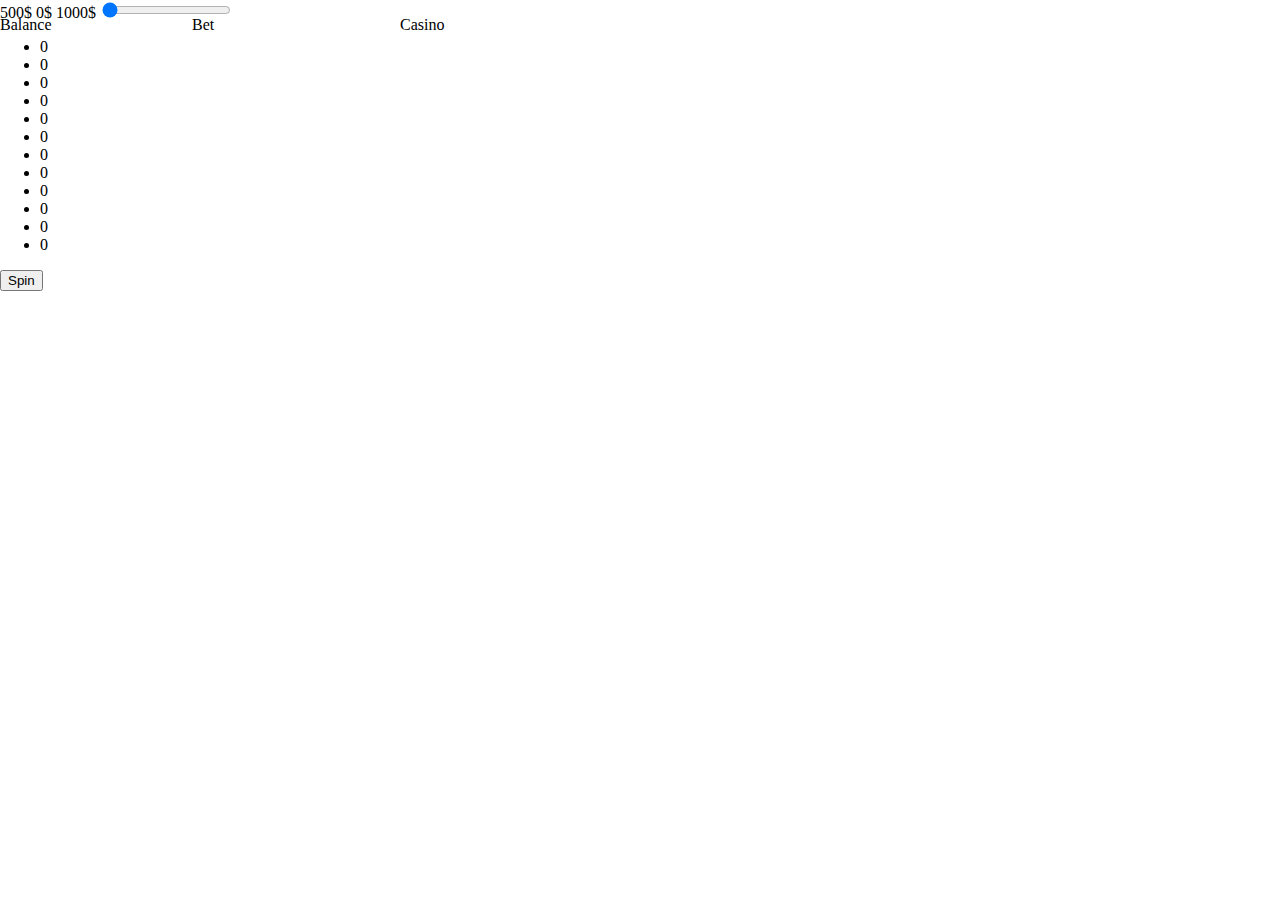
<file: index.html>
<!DOCTYPE html>
<html lang="en">
<head>
    <meta charset="UTF-8">
    <meta name="viewport" content="width=device-width, initial-scale=1.0, maximum-scale=1.0, user-scalable=no" />
    <title>Magnum</title>
    <link rel="stylesheet" href="style.css">
</head>
<body>
    <span style="position: absolute; left: 25rem; top: 1rem;">Casino</span>
    <span style="position: absolute; left: 12rem; top: 1rem;">Bet</span>
    <span style="position: absolute; top: 1rem;">Balance</span>

    <span class="balance"></span>
    <span class="reward"></span>
    <span class="bet">0$</span>
    <span class="bank"></span>
    <input class="range" type="range" minlength="1" maxlength="100" onchange="range_change(this)">
    <ul>
        <li class="slot">0</li>
        <li class="slot">0</li>
        <li class="slot">0</li>
        <li class="slot">0</li>
        <li class="slot">0</li>
        <li class="slot">0</li>
        <li class="slot">0</li>
        <li class="slot">0</li>
        <li class="slot">0</li>
        <li class="slot">0</li>
        <li class="slot">0</li>
        <li class="slot">0</li>
    </ul>
    <button onclick="click_button()">Spin</button>
    <script src="script.js"></script>
</body>
</html>
</file>
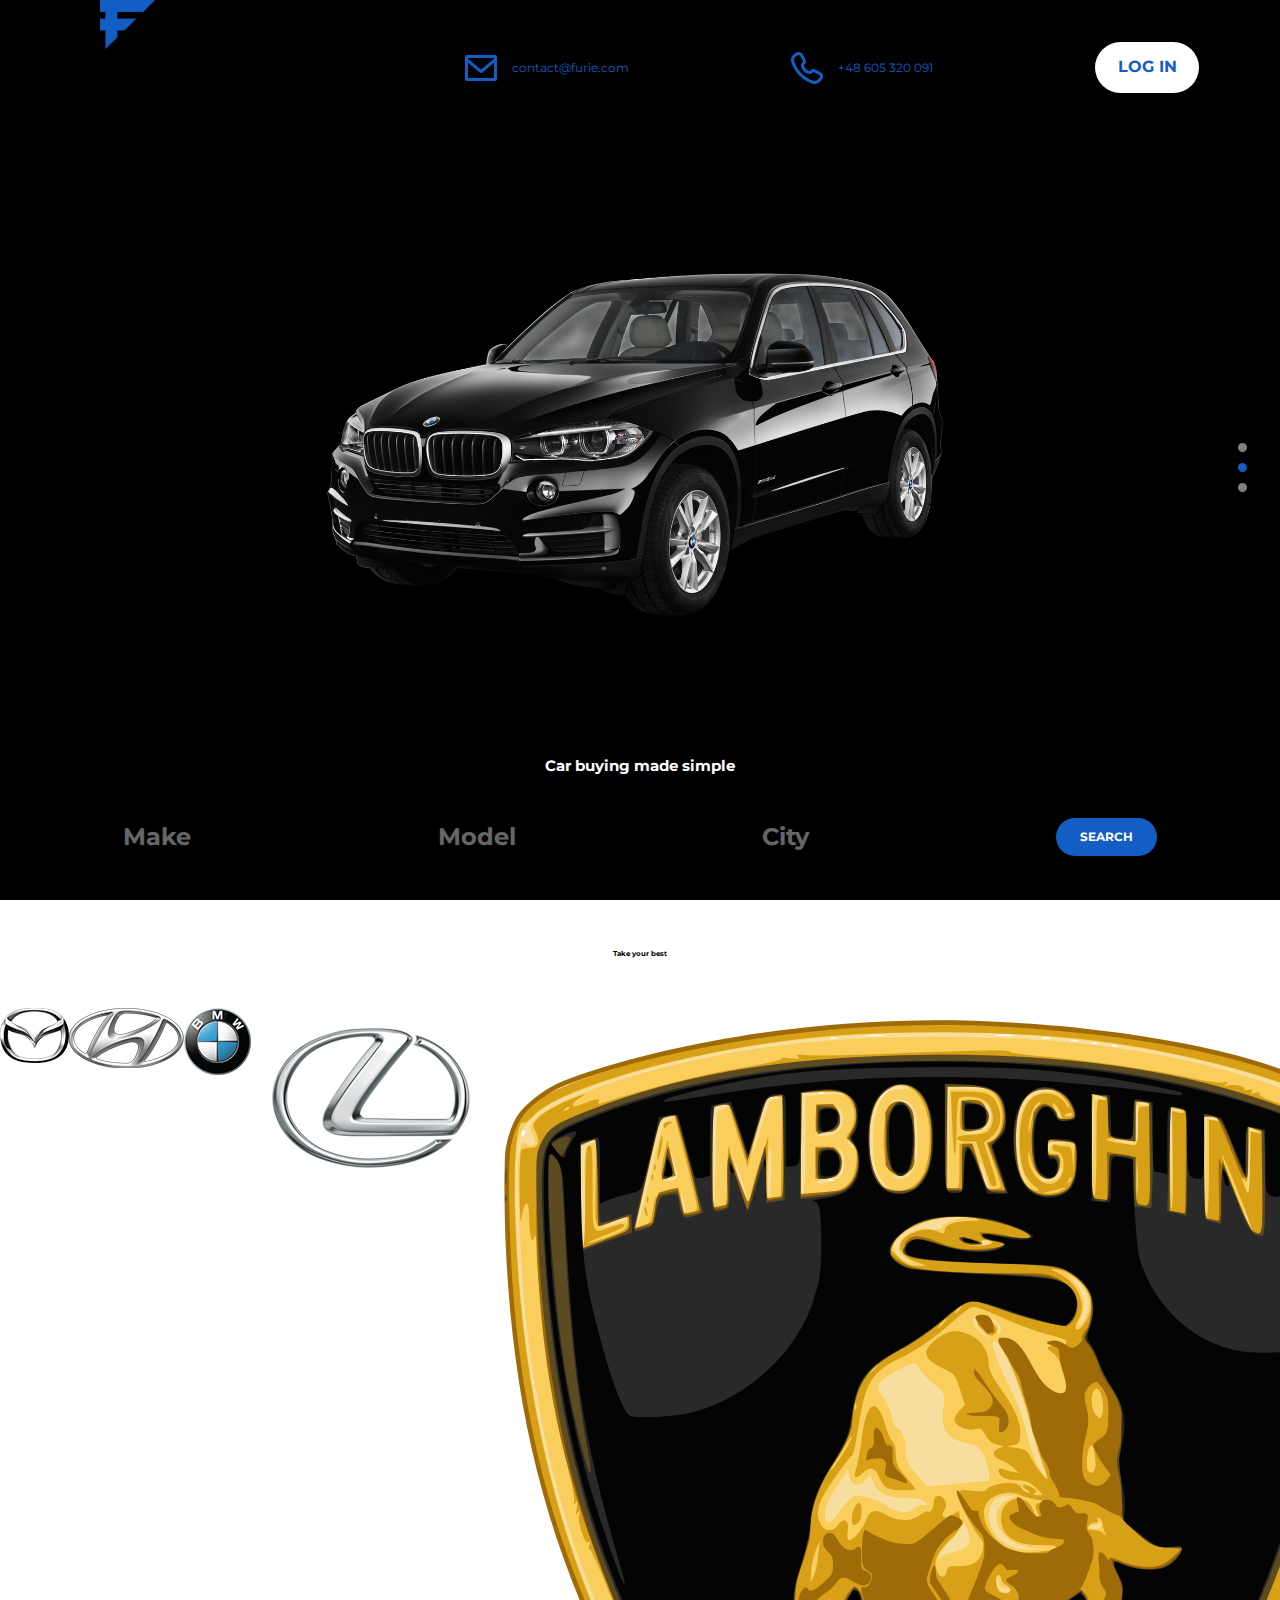
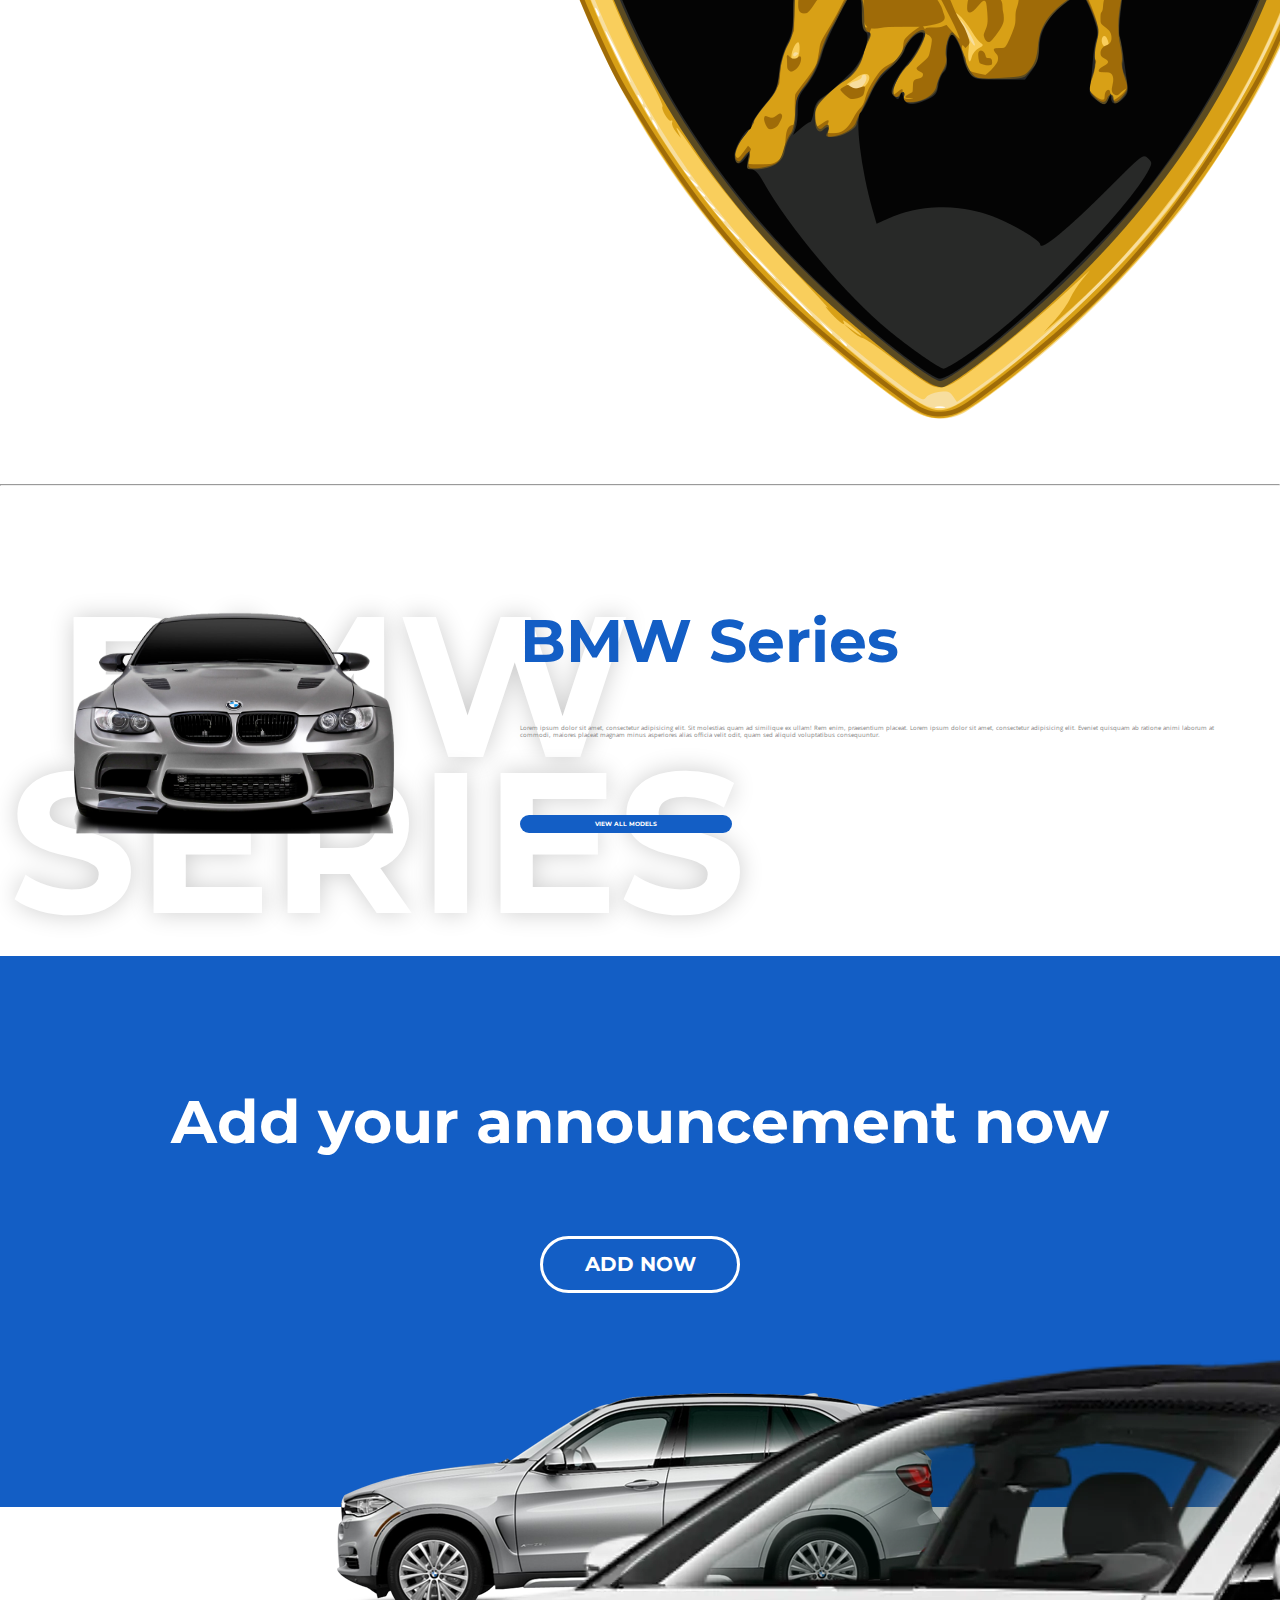
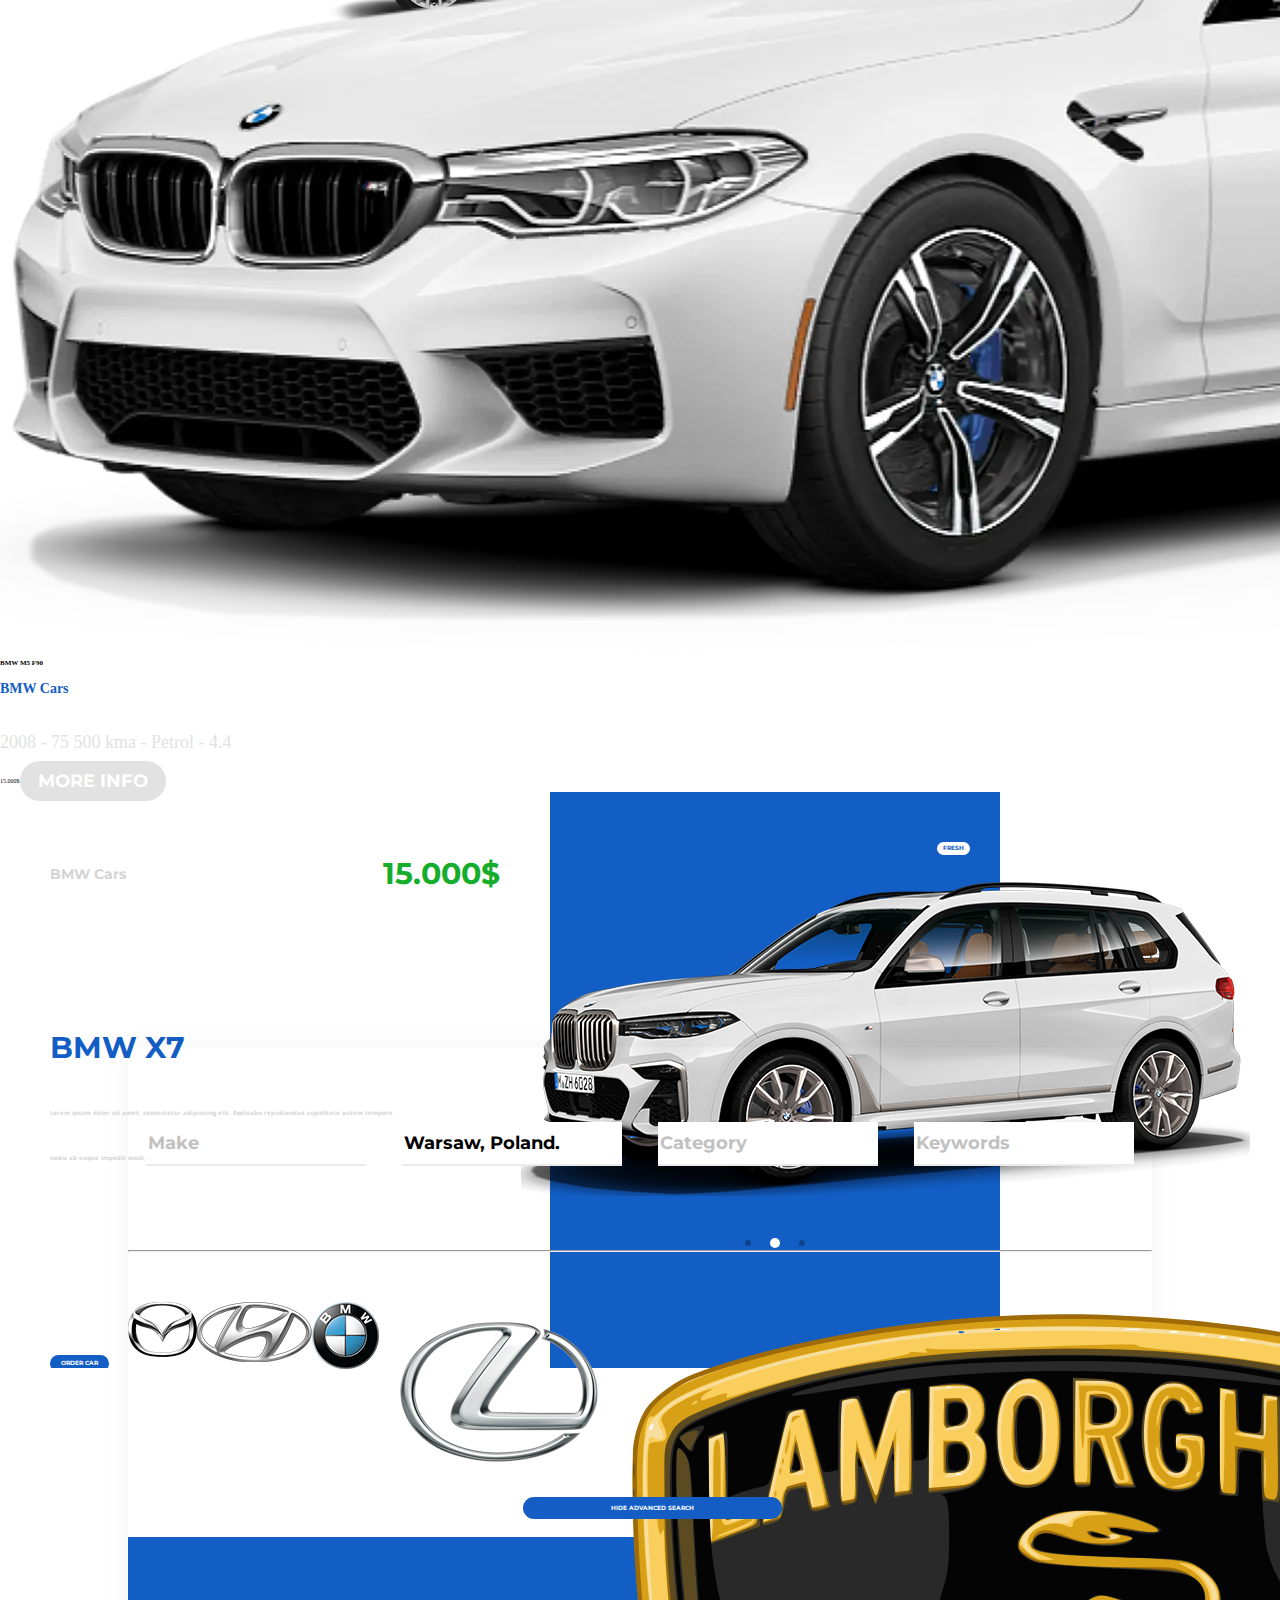
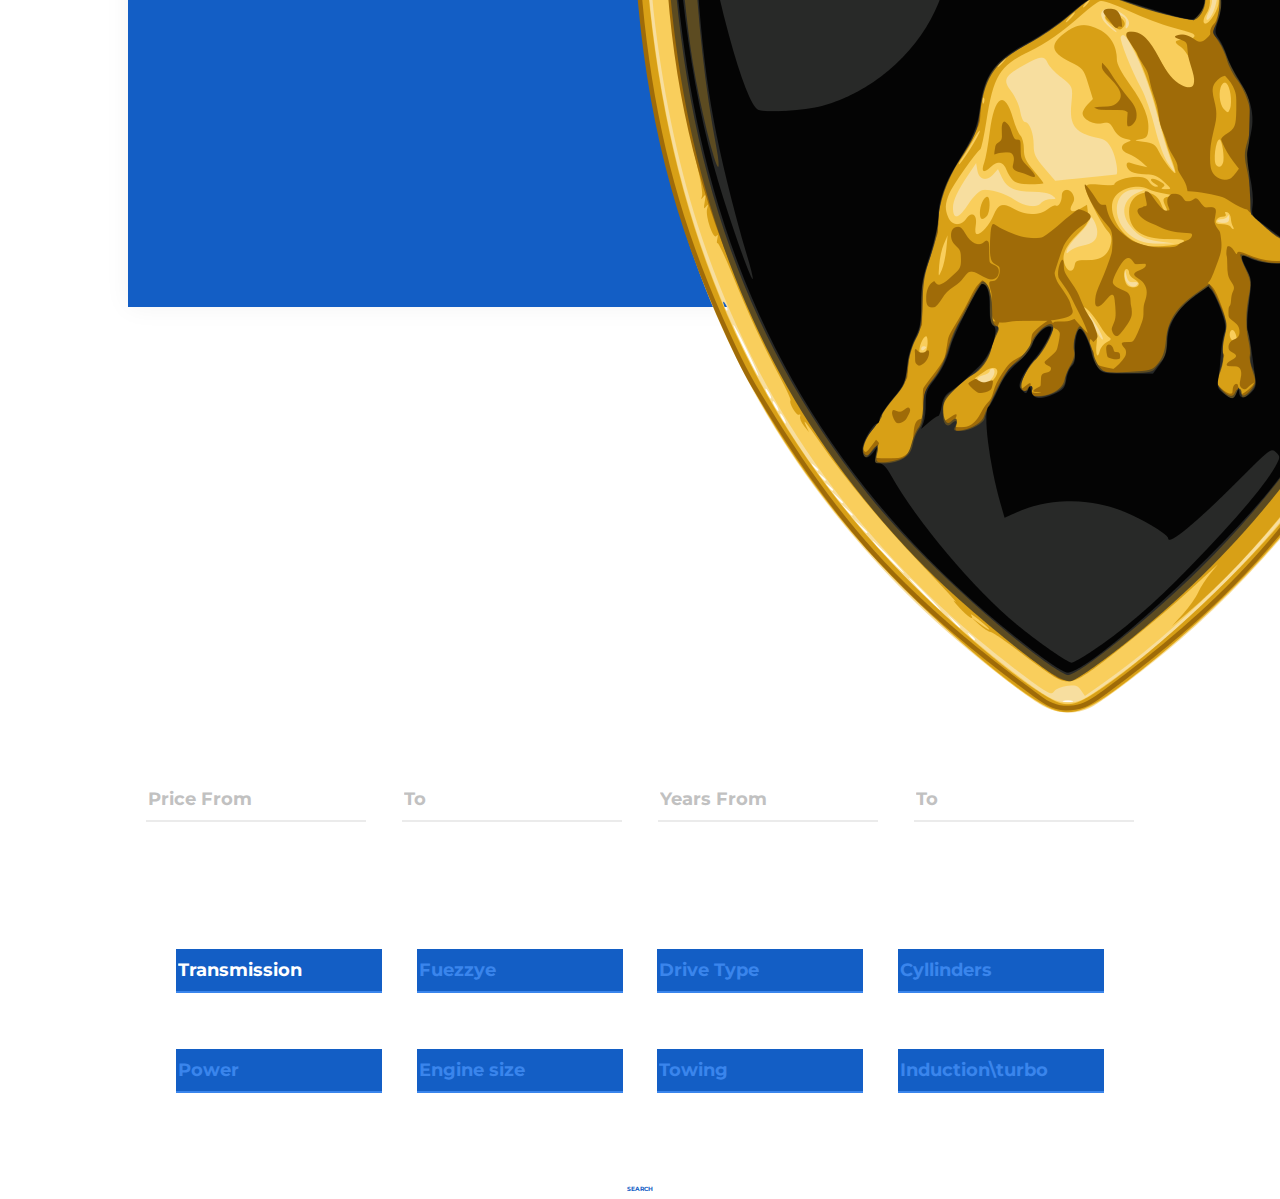
<file: Index.html>
<!DOCTYPE html>
<html>
<head>
	<title></title>
	<meta name='viewport' content='width=device-width, initial-scale=1.0, maximum-scale=1.0' />
	<link rel="stylesheet" type="text/css" href="Normalize.css">
	<link rel="stylesheet" type="text/css" href="style.css">
	<link rel="stylesheet" media="only screen and (min-width: 320px) and (max-width: 480px)" href="mobile.css">
	<link rel="stylesheet" media="only screen and (min-width: 481px) and (max-width: 700px)" href="tablet.css">
	<link rel="stylesheet" media="only screen and (min-width: 701px) and (max-width: 1000px)" href="tabletpro.css">
	<link rel="stylesheet" media="only screen and (min-width: 1001px) and (max-width: 1300px)" href="laptop.css">
	<link rel="stylesheet" media="only screen and (min-width: 1301px) and (max-width: 1600px)" href="pc.css">
</head>
<body>
	<header>
			<a><img src="Pictures\Logo.png" alt="Logo"></a>
			<div class="container">
				<div class="box">
					<img src="Pictures\mail.png" alt="mail">
					<p><a href="https://www.google.com">contact@furie.com</a></p>
				</div>
				<div class="box">
					<img src="Pictures\Phone.png" alt="tell">
					<p><a href="https://www.google.com">+48 605 320 091</a></p>
				</div>
				<a href="https://www.google.com"><div class="btn">
					<span>log in</span>
				</div></a>
			</div>
	</header>
	<div class="background">
		<div class="img-box">
			<img src="Pictures\xxx.png" alt="aaa">
			<p>Car buying made simple</p>
			<div class="point_box">
				<div class="point"></div>
				<div class="point" style="background: #135ec5; opacity: 1;"></div>
				<div class="point"></div>
		</div>
		</div>
		<div class="bottom-nav">
			<p>Make</p>
			<p>Model</p>
			<p>City</p>
			<a href="https://www.google.com"><div class="btn"><span>SEARCH</span></div></a>
		</div>
	</div>
	<div class="mark-list">
		<h3>Take your best</h3>
		<div class="list">
			<div class="mark-box"><a href="mazda.html"><img style="" src="Pictures\mazda.png" alt="mazda"></a></div>
			<div class="mark-box"><a href="hyundai.html"><img src="Pictures\hyundai.png" alt="hyundai"></a></div>
			<div class="mark-box"><a href="index.html"><img src="Pictures\bmw.png" alt="bmw" style="opacity: 1;"></a></div>
			<div class="mark-box"><a href="lexus.html"><img src="Pictures\lexus.png" alt="lexus"></a></div>
			<div class="mark-box"><a href="lambo.html"><img src="Pictures\lambo.png" alt="lambo"></a></div>
			<div class="mark-box"><a href="mercedes.html"><img src="Pictures\mercedes.png" alt="mercedes"></a></div>
			<div class="mark-box"><a href="honda.html"><img src="Pictures\honda.png" alt="honda"></a></div>
			<div class="mark-box"><a href="porsche.html"><img src="Pictures\porsche.png" alt="porsche"></a></div>
		</div>
	</div>
		<hr>	
	</div>
	<section class="section1">
		<div class="car">
			<img style="height: 38rem;" src="Pictures\M3.png" alt="M3">
			<span  style="top: -6rem;
						  left: calc( 50% - 57.5rem / 2 );"
			id="s1">BMW
			</span>
			<span  style="left: calc( 50% - 73.6rem / 2 );
				    	  top: 20rem;" 
			id="s2">SERIES
			</span>
		</div>
		<div class="info">
			<h2>BMW Series</h2>
			<p>Lorem ipsum dolor sit amet, consectetur adipisicing elit. Sit molestias quam ad similique ex ullam! Rem enim, praesentium placeat. Lorem ipsum dolor sit amet, consectetur adipisicing elit. Eveniet quisquam ab ratione animi laborum at commodi, maiores placeat magnam minus asperiores alias officia velit odit, quam sed aliquid voluptatibus consequuntur.</p>
			<a href="https://www.google.com"><div class="btn"><span>VIEW ALL MODELS</span></div></a>
		</div>
	</section>
	<section class="section2">
		<div class="col1">
			<h2>Add your announcement now</h2>
			<a href=""><div class="btn"><span>ADD NOW</span></div></a>
			<img src="Pictures\X5M.png" alt="X5M">
		</div>					
	</section>
	<section class="section3">
	<div class="container1">
		<div class="box1">
			<div class="col1">
				<a id="a1" href="https://www.google.com"><div class="btn"><span>Fresh</span></div></a>
				<img src="Pictures\M5.gif" alt="M5">
				<h3>BMW M5 F90</h3>
				<p id="p1">BMW Cars</p>
				<p id="p2">2008 - 75 500 kma - Petrol - 4.4</p>
				<div class="box"><span>15.000$</span>
				<a id="a2" href="https://www.google.com"><span class="btn"><span>more info</span></span></a>
				</div>
			</div>
		</div>
		<div class="box2">
			<div class="col1">
				<div class="top-info"><span id="s3">BMW Cars</span>
					<span id="s4">15.000$</span>
				</div>
					<h2>BMW X7</h2>
					<p>Lorem ipsum dolor sit amet, consectetur adipisicing elit. Explicabo repudiandae cupiditate autem tempore nobis ab eaque impedit modi, voluptatem in, dolores</p>
					<a href=""><span class="btn"><span>order car</span></span></a>
				</div>
			<div class="col2">
				 <a href="https://www.google.com"><div class="btn"><span>fresh</span></div></a>
				 <img src="Pictures\X7.png" alt="X7">
				 <div class="point-box">
				 	<div class="bullet"></div>
				 	<div class="bullet spec"></div>
				 	<div class="bullet"></div>
				 </div>
			</div>
		</div>
	</div>
	</section>
	<section class="section4">
		<div class="background"></div>
		<form action="" class="f1">
			<input type="text" placeholder="Make">
			<input type="text" value="Warsaw, Poland." style="color: black">
			<input type="text" placeholder="Category">
			<input type="text" placeholder="Keywords">
		</form>
		<hr>
		<div class="marklist">
			<div class="list">
				<div class="mark-box"><a href="#"><img  src="Pictures\mazda.png" alt="mazda"></a></div>
				<div class="mark-box"><a href="#"><img src="Pictures\hyundai.png" alt="hyundai"></a></div>
				<div class="mark-box"><a href="#"><img src="Pictures\bmw.png" alt="bmw"></a></div>
				<div class="mark-box"><a href="#"><img src="Pictures\lexus.png" alt="lexus"></a></div>
				<div class="mark-box"><a href="#"><img src="Pictures\lambo.png" alt="lambo"></a></div>
				<div class="mark-box"><a href="#"><img src="Pictures\mercedes.png" alt="mercedes"></a></div>
				<div class="mark-box"><a href="#"><img src="Pictures\honda.png" alt="honda"></a></div>
				<div class="mark-box"><a href="#"><img src="Pictures\porsche.png" alt="porsche"></a></div>
		</div>
		</div>
		<form action="" class="f2">
			<input type="text" placeholder="Price From">
			<input type="text" placeholder="To">
			<input type="text" placeholder="Years From">
			<input type="text" placeholder="To">
		</form>
		<a href="">
			<div class="btn"><span>hide advanced search</span></div>
		</a>
		<form action="" class="f3">
			<input type="text" class="input" value="Transmission" style="color: white;">
			<input type="text" class="input" placeholder="Fuezzye">
			<input type="text" class="input" placeholder="Drive Type">
			<input type="text" class="input" placeholder="Cyllinders">
			<input type="text" class="input" placeholder="Power">
			<input type="text" class="input" placeholder="Engine size">
			<input type="text" class="input" placeholder="Towing">
			<input type="text" class="input" placeholder="Induction\turbo">
			<input type="submit" class="btn" value="search" name="">
		</form>
	</section>
</body>
</html>
</file>
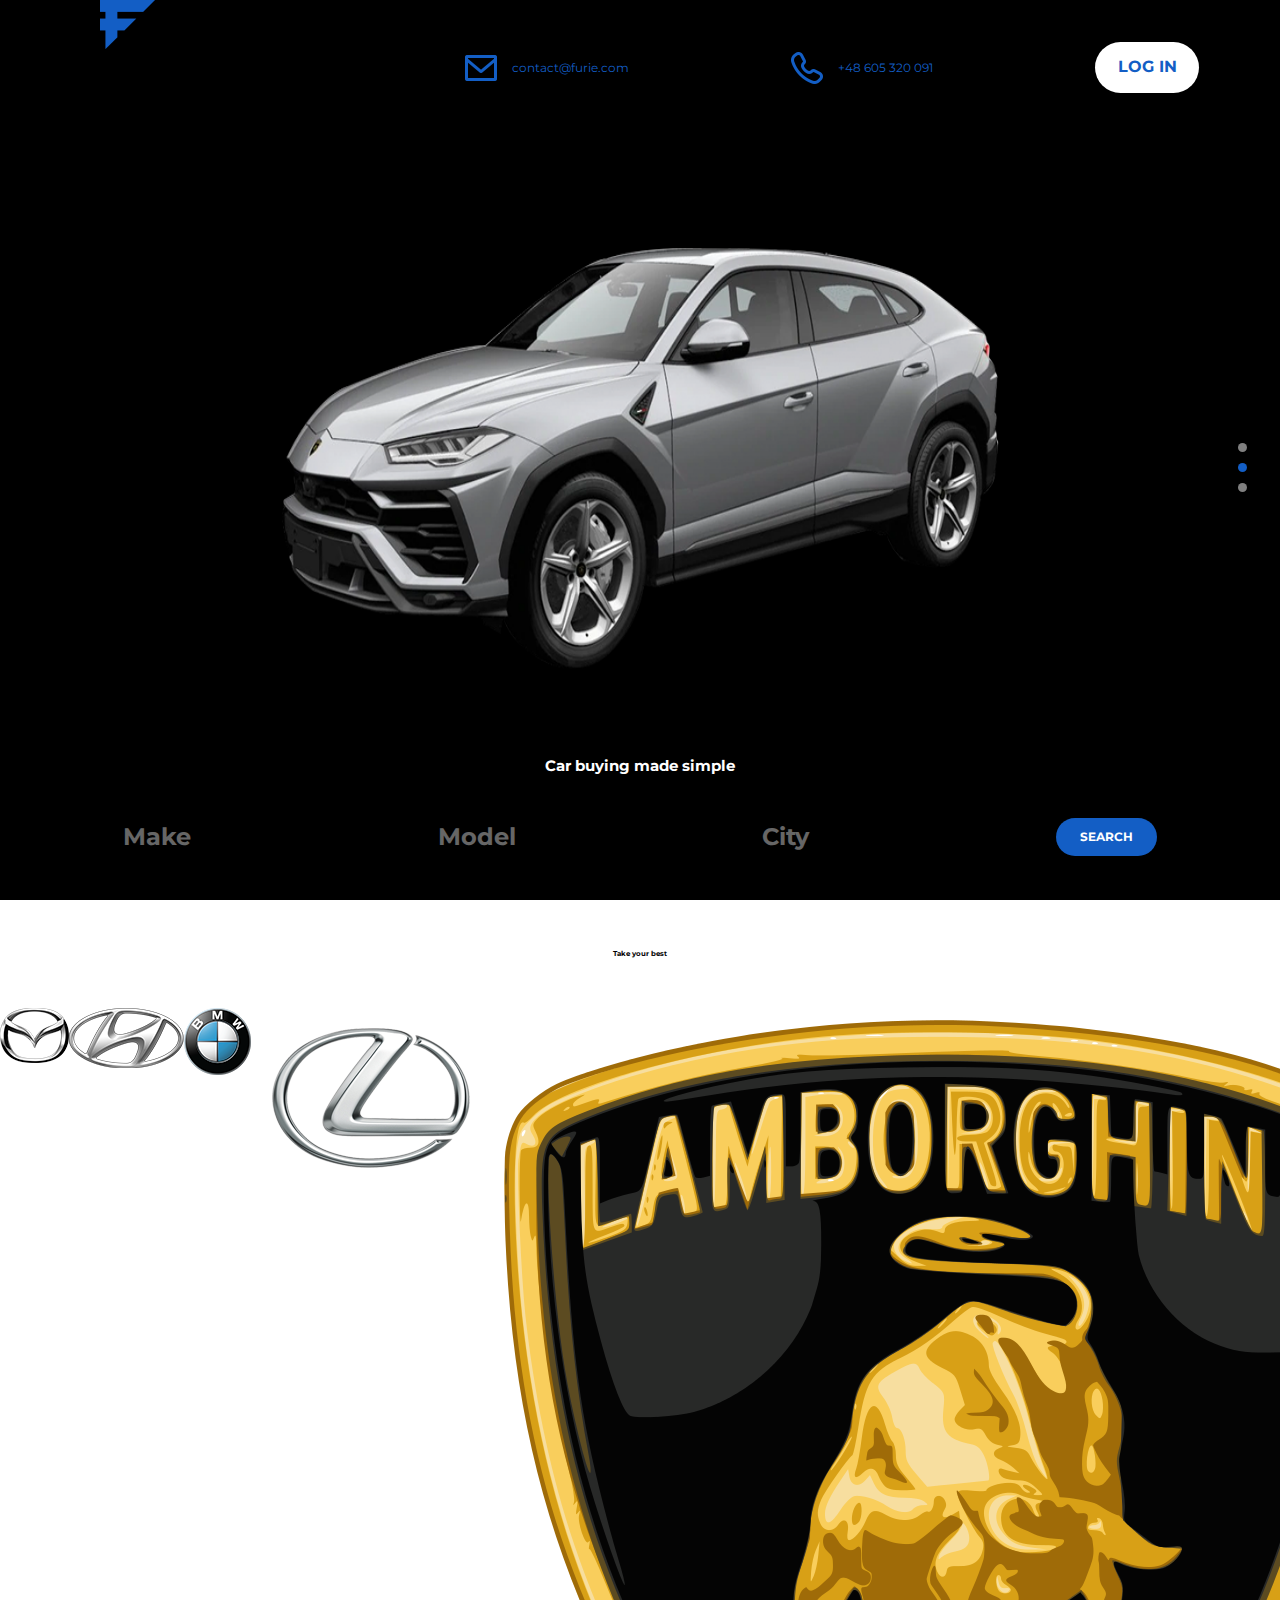
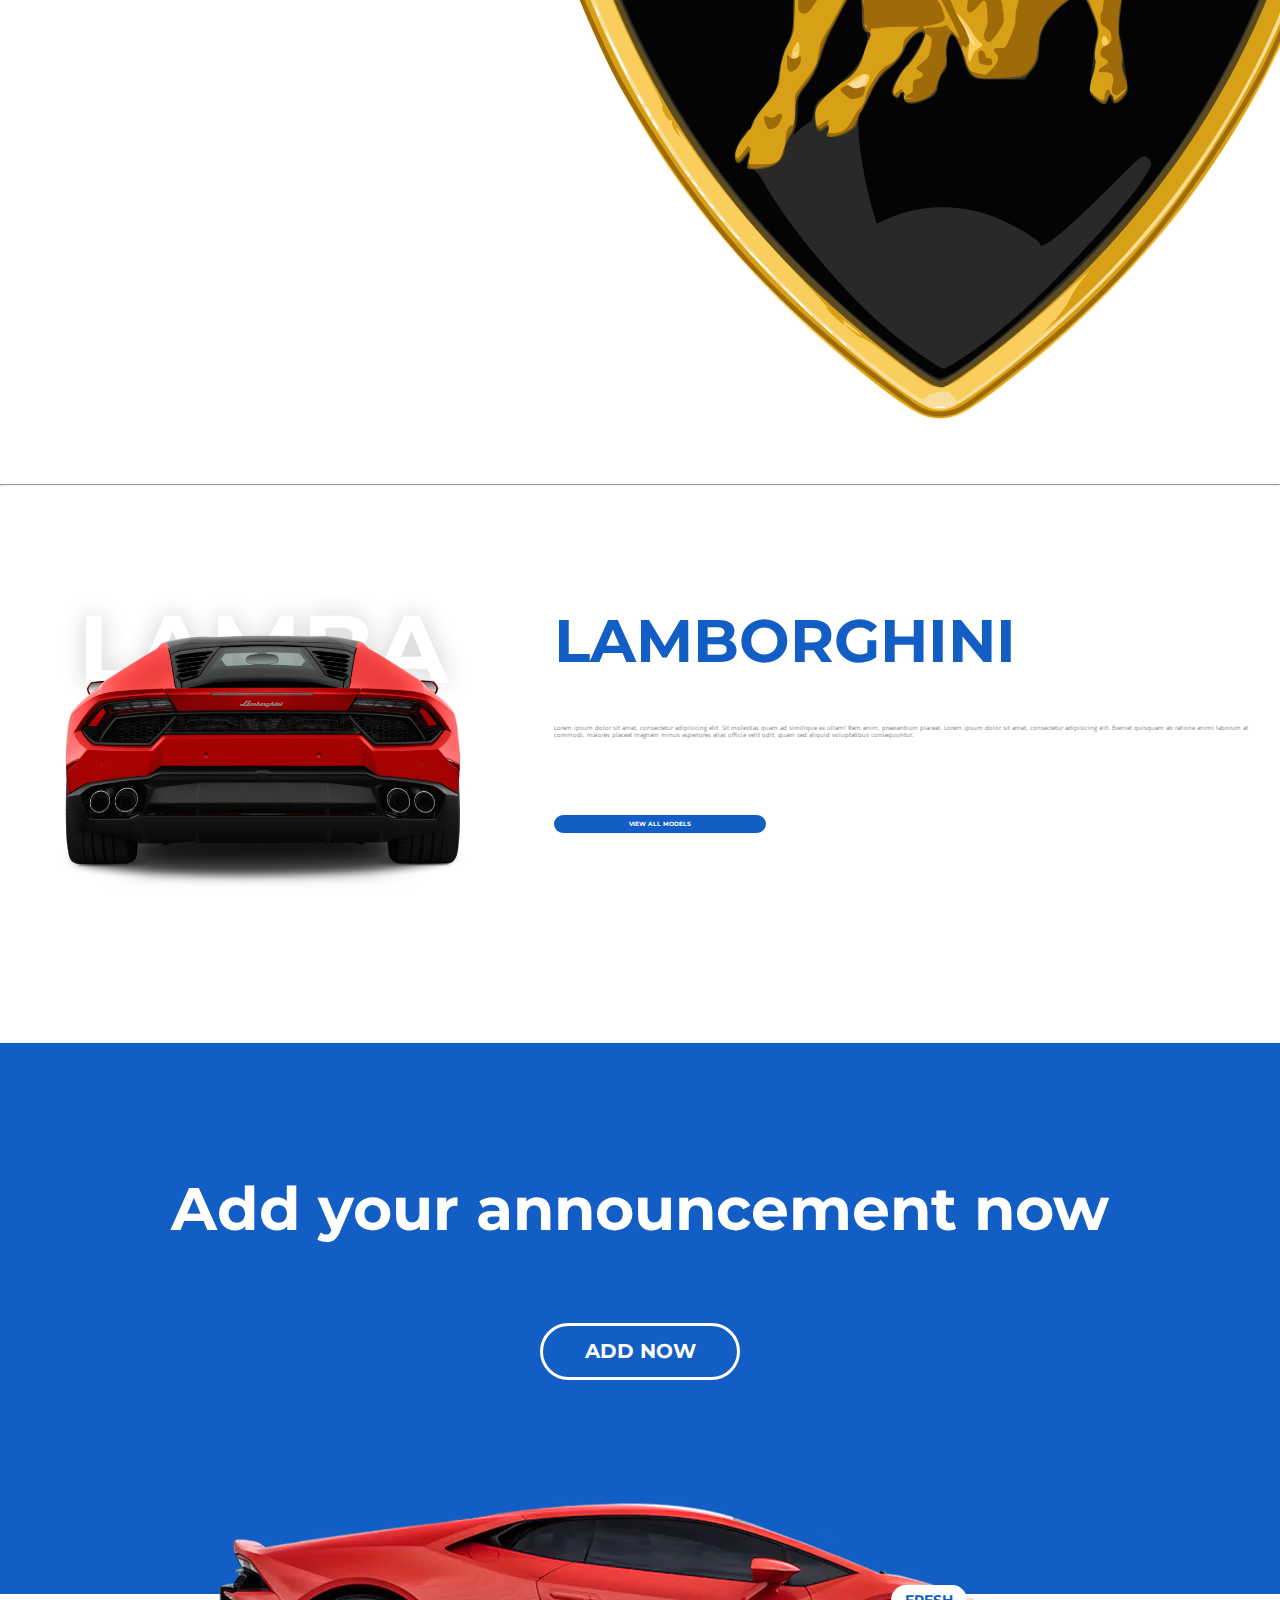
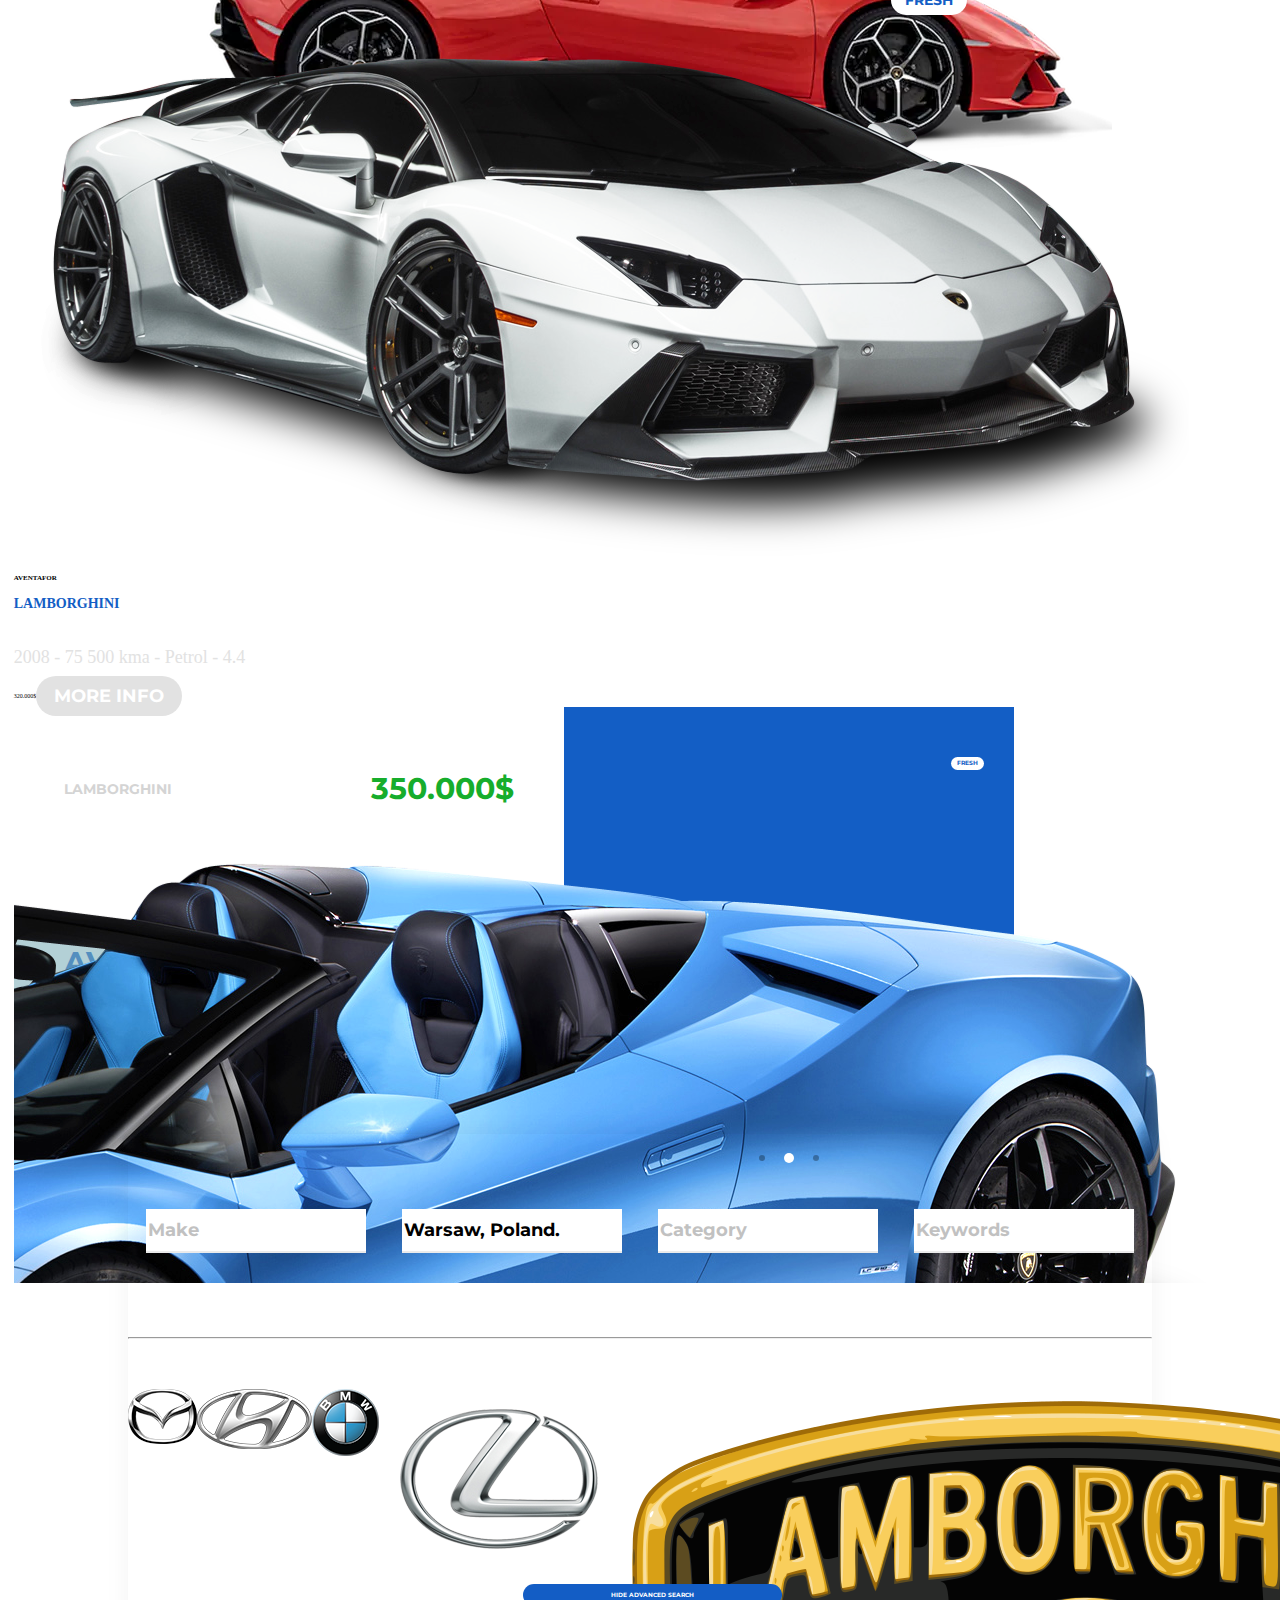
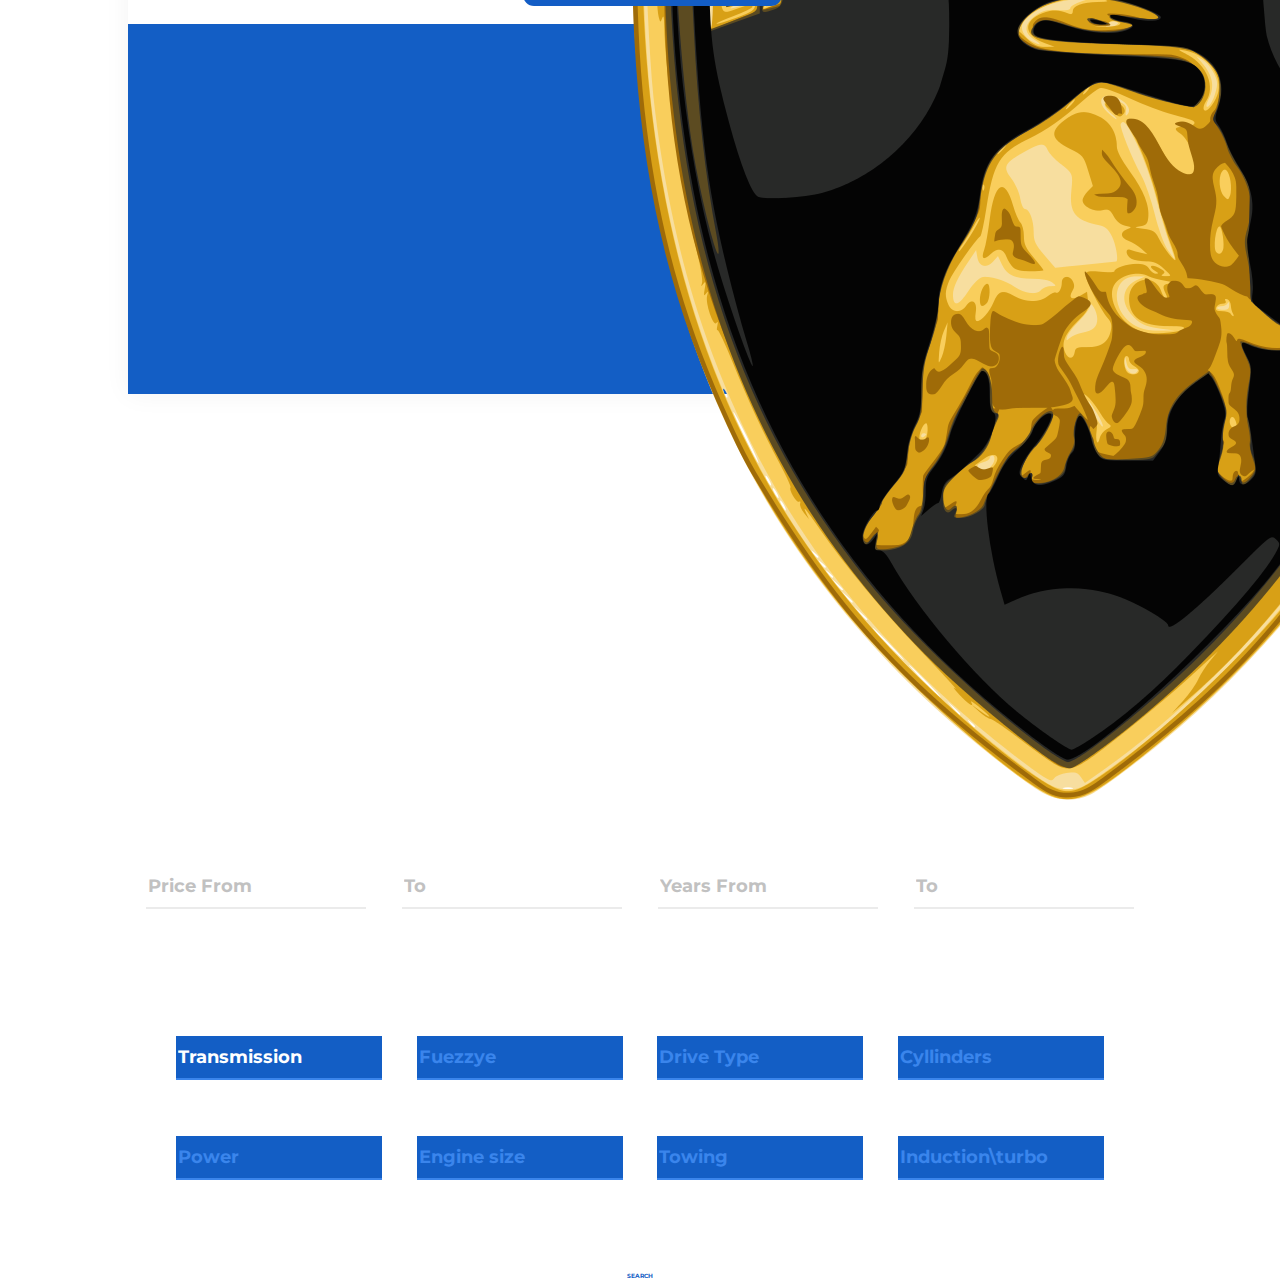
<file: lambo.html>
<!DOCTYPE html>
<html>
<head>
	<title></title>
	<meta name='viewport' content='width=device-width, initial-scale=1.0, maximum-scale=1.0' />
	<link rel="stylesheet" type="text/css" href="Normalize.css">
	<link rel="stylesheet" type="text/css" href="style.css">
	<link rel="stylesheet" media="only screen and (min-width: 320px) and (max-width: 480px)" href="mobile.css">
	<link rel="stylesheet" media="only screen and (min-width: 481px) and (max-width: 700px)" href="tablet.css">
	<link rel="stylesheet" media="only screen and (min-width: 701px) and (max-width: 1000px)" href="tabletpro.css">
	<link rel="stylesheet" media="only screen and (min-width: 1001px) and (max-width: 1300px)" href="laptop.css">
	<link rel="stylesheet" media="only screen and (min-width: 1301px) and (max-width: 1600px)" href="pc.css">
</head>
<body>
	<header>
			<a><img src="Pictures\Logo.png" alt="Logo"></a>
			<div class="container">
				<div class="box">
					<img src="Pictures\mail.png" alt="mail">
					<p><a href="https://www.google.com">contact@furie.com</a></p>
				</div>
				<div class="box">
					<img src="Pictures\Phone.png" alt="tell">
					<p><a href="https://www.google.com">+48 605 320 091</a></p>
				</div>
				<a href="https://www.google.com"><div class="btn">
					<span>log in</span>
				</div></a>
			</div>
	</header>
	<div class="background">
		<div class="img-box">
			<img src="Pictures\lambox.png" alt="aaa">
			<p>Car buying made simple</p>
			<div class="point_box">
				<div class="point"></div>
				<div class="point" style="background: #135ec5; opacity: 1;"></div>
				<div class="point"></div>
		</div>
		</div>
		
		<div class="bottom-nav">
			<p>Make</p>
			<p>Model</p>
			<p>City</p>
			<a href="https://www.google.com"><div class="btn"><span>SEARCH</span></div></a>
		</div>
	</div>
	<div class="mark-list">
		<h3>Take your best</h3>
		<div class="list">
			<div class="mark-box"><a href="mazda.html"><img  src="Pictures\mazda.png" alt="mazda"></a></div>
			<div class="mark-box"><a href="hyundai.html"><img src="Pictures\hyundai.png" alt="hyundai"></a></div>
			<div class="mark-box"><a href="bmw.html"><img src="Pictures\bmw.png" alt="bmw"></a></div>
			<div class="mark-box"><a href="lexus.html"><img src="Pictures\lexus.png" alt="lexus"></a></div>
			<div class="mark-box"><a href="lambo.html"><img src="Pictures\lambo.png" alt="lambo" style="opacity: 1;"></a></div>
			<div class="mark-box"><a href="mercedes.html"><img src="Pictures\mercedes.png" alt="mercedes"></a></div>
			<div class="mark-box"><a href="honda.html"><img src="Pictures\honda.png" alt="honda"></a></div>
			<div class="mark-box"><a href="porsche.html"><img src="Pictures\porsche.png" alt="porsche"></a></div>
		</div>
	</div>
	<hr>
	<div class="hidden">	
	</div>
	<section class="section1">
		<div class="car">
			<img style="transform: scale(1.2);" src="Pictures\lambo3.png" alt="M3">
			<span  style="top: -2rem; font-size: 16rem;
						  left: calc( 50% - 61.7rem / 2 );"
			id="s1">LAMBA
			</span>
			<span  style="left: calc( 50% - 86rem / 2 );
				    	  top: 20rem; font-size: 25rem;" 
			id="s2">
			</span>
		</div>
		<div class="info">
			<h2>LAMBORGHINI</h2>
			<p>Lorem ipsum dolor sit amet, consectetur adipisicing elit. Sit molestias quam ad similique ex ullam! Rem enim, praesentium placeat. Lorem ipsum dolor sit amet, consectetur adipisicing elit. Eveniet quisquam ab ratione animi laborum at commodi, maiores placeat magnam minus asperiores alias officia velit odit, quam sed aliquid voluptatibus consequuntur.</p>
			<a href="https://www.google.com"><div class="btn"><span>VIEW ALL MODELS</span></div></a>
		</div>
	</section>
	<section class="section2">
		<div class="col1">
			<h2>Add your announcement now</h2>
			<a href=""><div class="btn"><span>ADD NOW</span></div></a>
			<img src="Pictures\lambobok.png" alt="X5M">
		</div>					
	</section>
	<section class="section3">
		<div class="container1">
		<div class="box1">
			<div class="col1">
				<a id="a1" href="https://www.google.com"><div class="btn"><span>Fresh</span></div></a>
				<img src="Pictures/lambobox1.png" alt="M5">
				<h3>AVENTA<span>F</span>OR</h3>
				<p id="p1">LAMBORGHINI</p>
				<p id="p2">2008 - 75 500 kma - Petrol - 4.4</p>
				<div class="box"><span>320.000$</span>
				<a id="a2" href="https://www.google.com"><span class="btn"><span>more info</span></span></a>
			</div>
		</div>
		</div>
		<div class="box2">
			<div class="col1">
			<div class="top-info"><span id="s3">LAMBORGHINI</span>
			<span id="s4">350.000$</span>
		</div>
		<h2>AVENTA<span>F</span>OR ROADSTER</h2>
			<p>Lorem ipsum dolor sit amet, consectetur adipisicing elit. Explicabo repudiandae cupiditate autem tempore nobis ab eaque impedit modi, voluptatem in, dolores</p>
			<a href=""><span class="btn"><span>order car</span></span></a>
		</div>
		<div class="col2">
			<a href="https://www.google.com"><div class="btn"><span>fresh</span></div></a>
			<img src="Pictures\lambobox2.png" alt="X7">
			<div class="point-box">
				<div class="bullet"></div>
				<div class="bullet spec"></div>
				<div class="bullet"></div>
			</div>
			</div>
		</div>
	</div>
</section>
<section class="section4">
	<div class="background"></div>
	<form action="" class="f1">
		<input type="text" placeholder="Make">
			<input type="text" value="Warsaw, Poland." style="color: black">
			<input type="text" placeholder="Category">
			<input type="text" placeholder="Keywords">
		</form>
		<hr>
		<div class="marklist">
			<div class="list">
				<div class="mark-box"><a href="#"><img  src="Pictures\mazda.png" alt="mazda"></a></div>
				<div class="mark-box"><a href="#"><img src="Pictures\hyundai.png" alt="hyundai"></a></div>
				<div class="mark-box"><a href="#"><img src="Pictures\bmw.png" alt="bmw"></a></div>
				<div class="mark-box"><a href="#"><img src="Pictures\lexus.png" alt="lexus"></a></div>
				<div class="mark-box"><a href="#"><img src="Pictures\lambo.png" alt="lambo"></a></div>
				<div class="mark-box"><a href="#"><img src="Pictures\mercedes.png" alt="mercedes"></a></div>
				<div class="mark-box"><a href="#"><img src="Pictures\honda.png" alt="honda"></a></div>
				<div class="mark-box"><a href="#"><img src="Pictures\porsche.png" alt="porsche"></a></div>
			</div>
		</div>
		<form action="" class="f2">
			<input type="text" placeholder="Price From">
			<input type="text" placeholder="To">
			<input type="text" placeholder="Years From">
			<input type="text" placeholder="To">
		</form>
		<a href="">
			<div class="btn"><span>hide advanced search</span></div>
		</a>
		<form action="" class="f3">
			<input type="text" class="input" value="Transmission" style="color: white;">
			<input type="text" class="input" placeholder="Fuezzye">
			<input type="text" class="input" placeholder="Drive Type">
			<input type="text" class="input" placeholder="Cyllinders">
			<input type="text" class="input" placeholder="Power">
			<input type="text" class="input" placeholder="Engine size">
			<input type="text" class="input" placeholder="Towing">
			<input type="text" class="input" placeholder="Induction\turbo">
			<input type="submit" class="btn" value="search" name="">
		</form>
	</section>
</div>
</body>
</html>
</file>
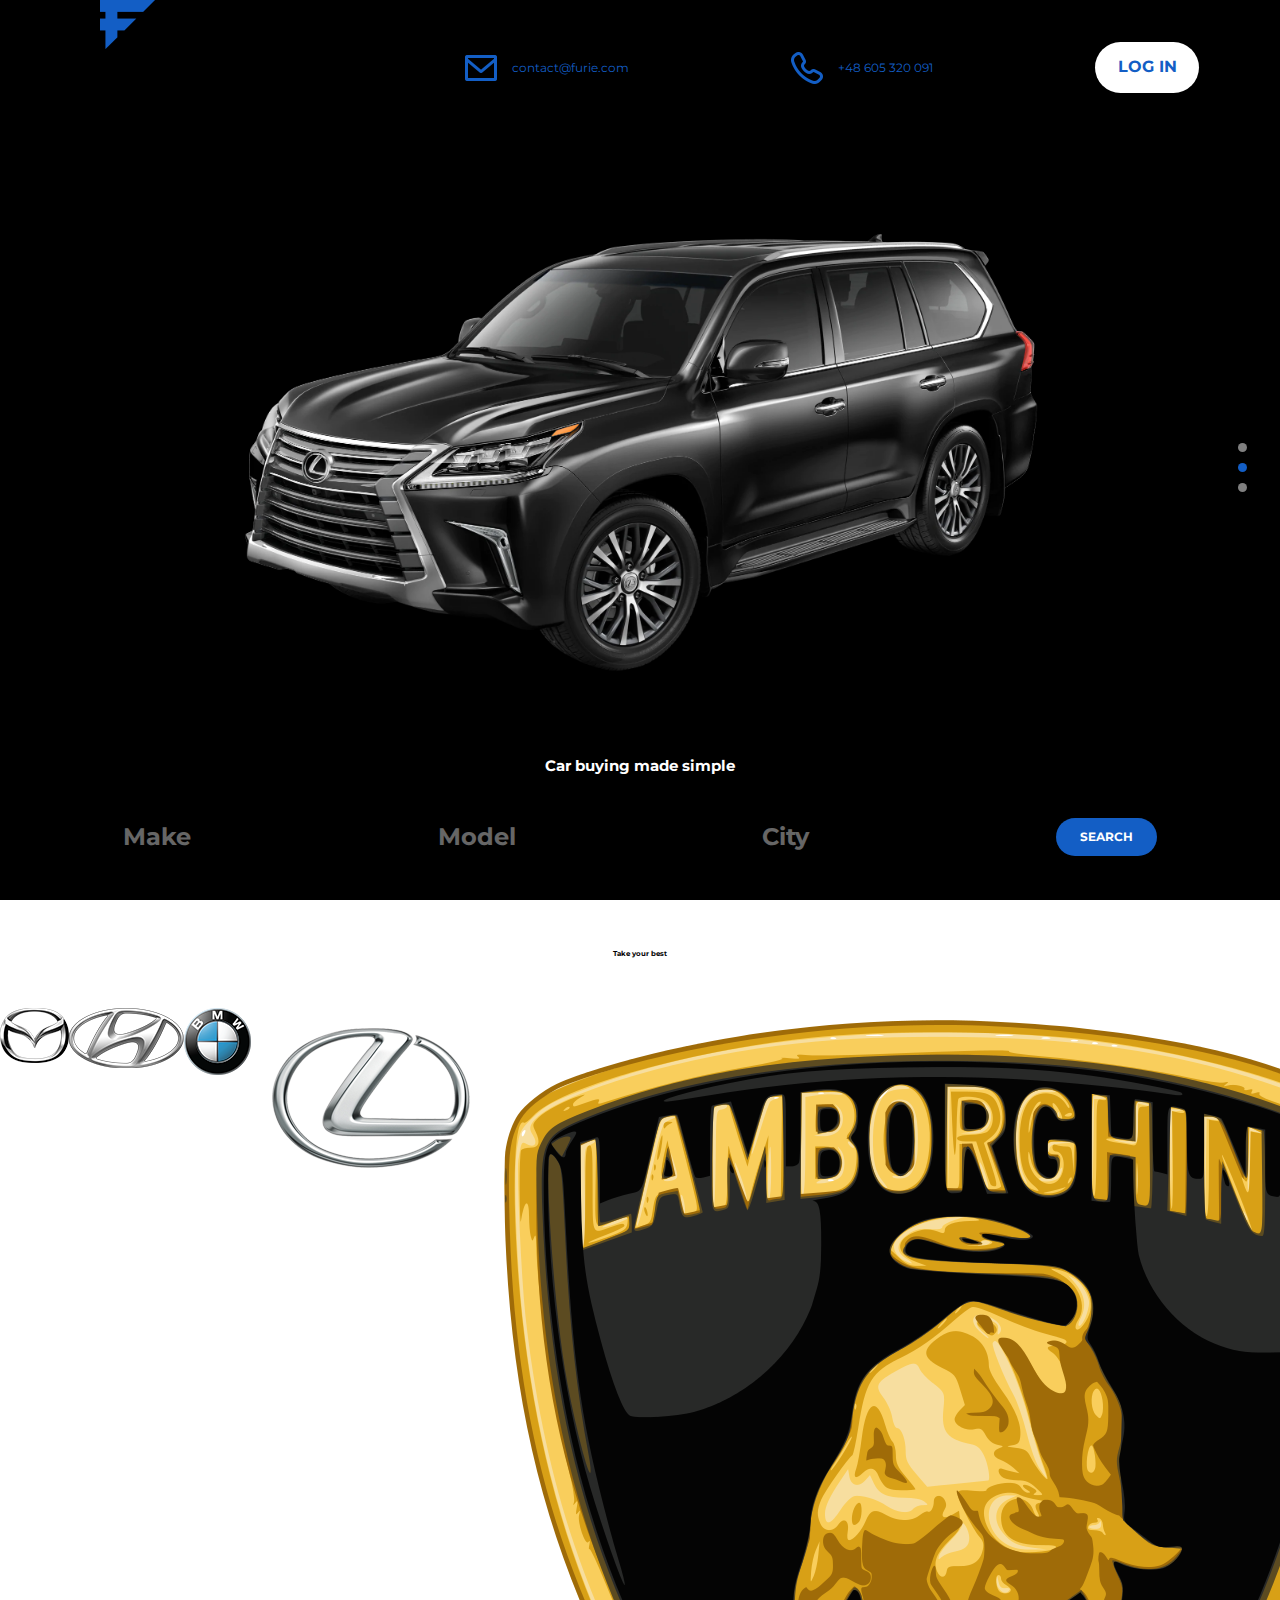
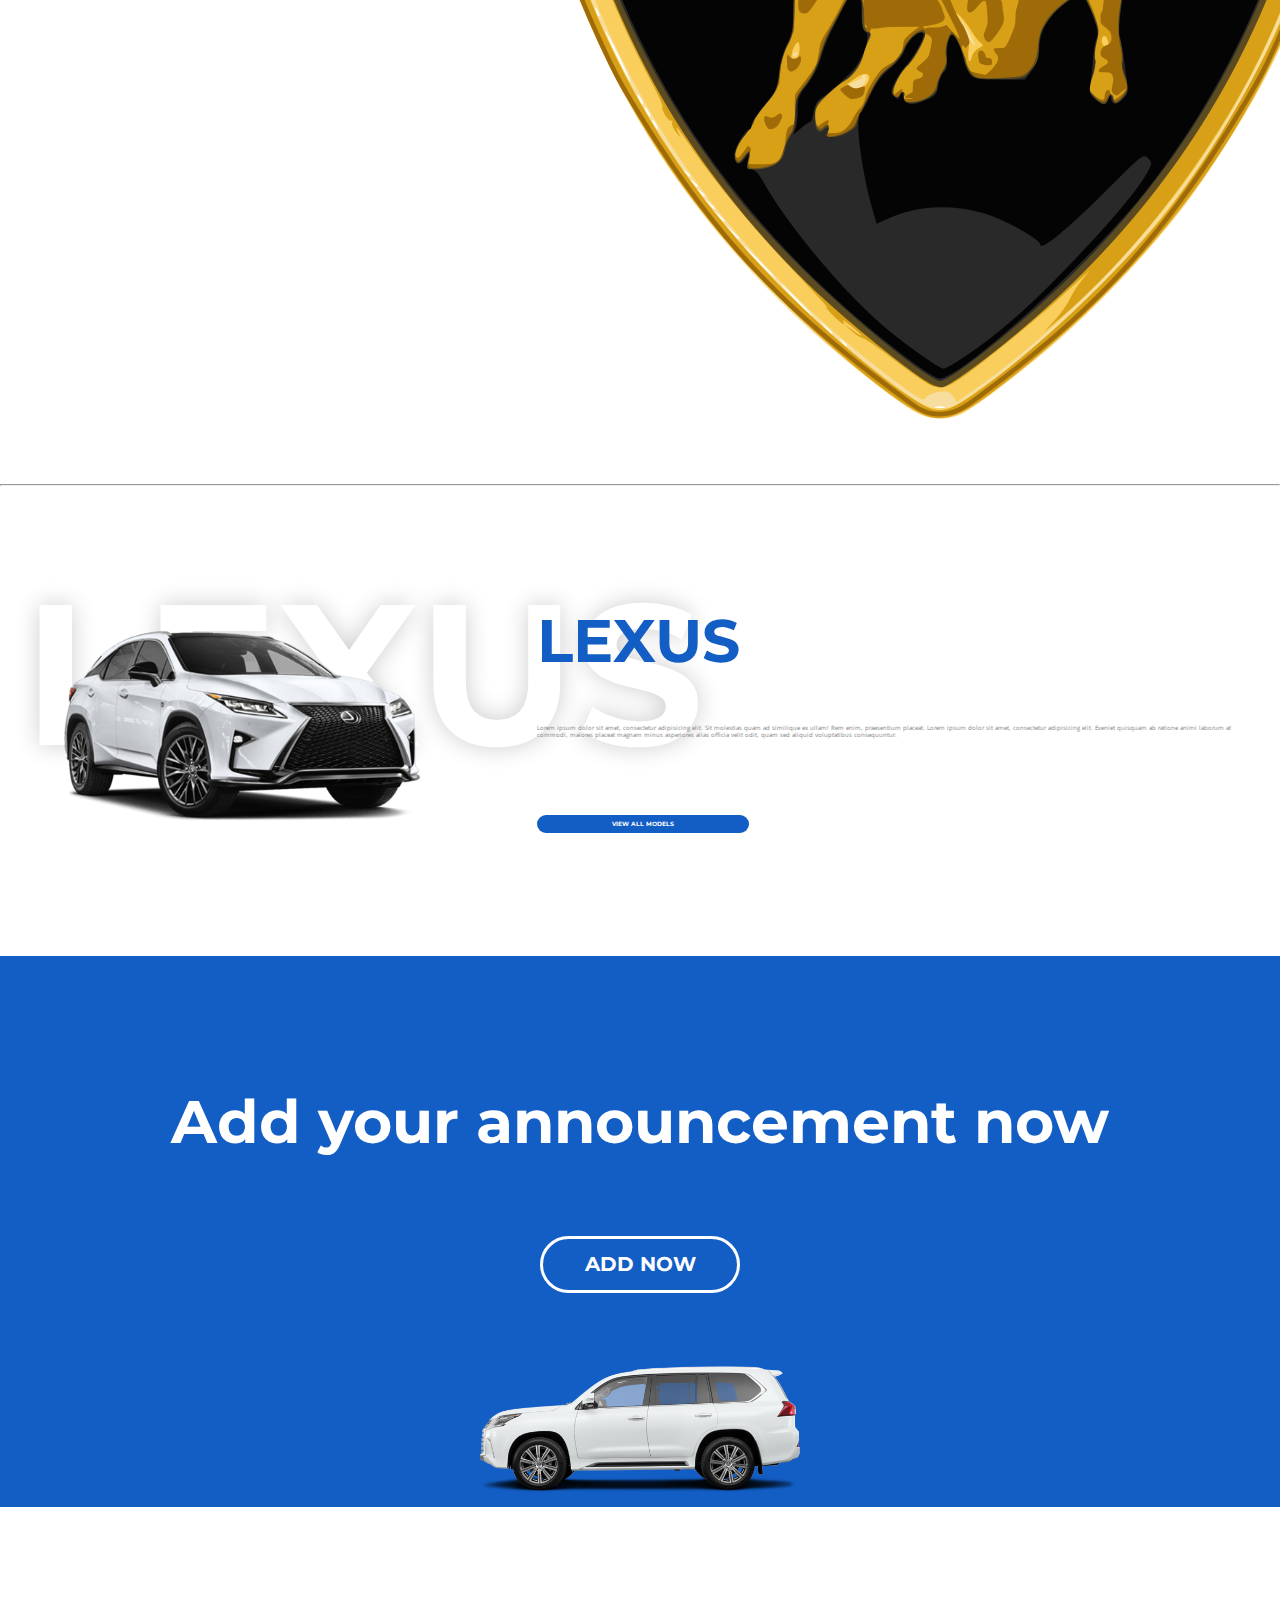
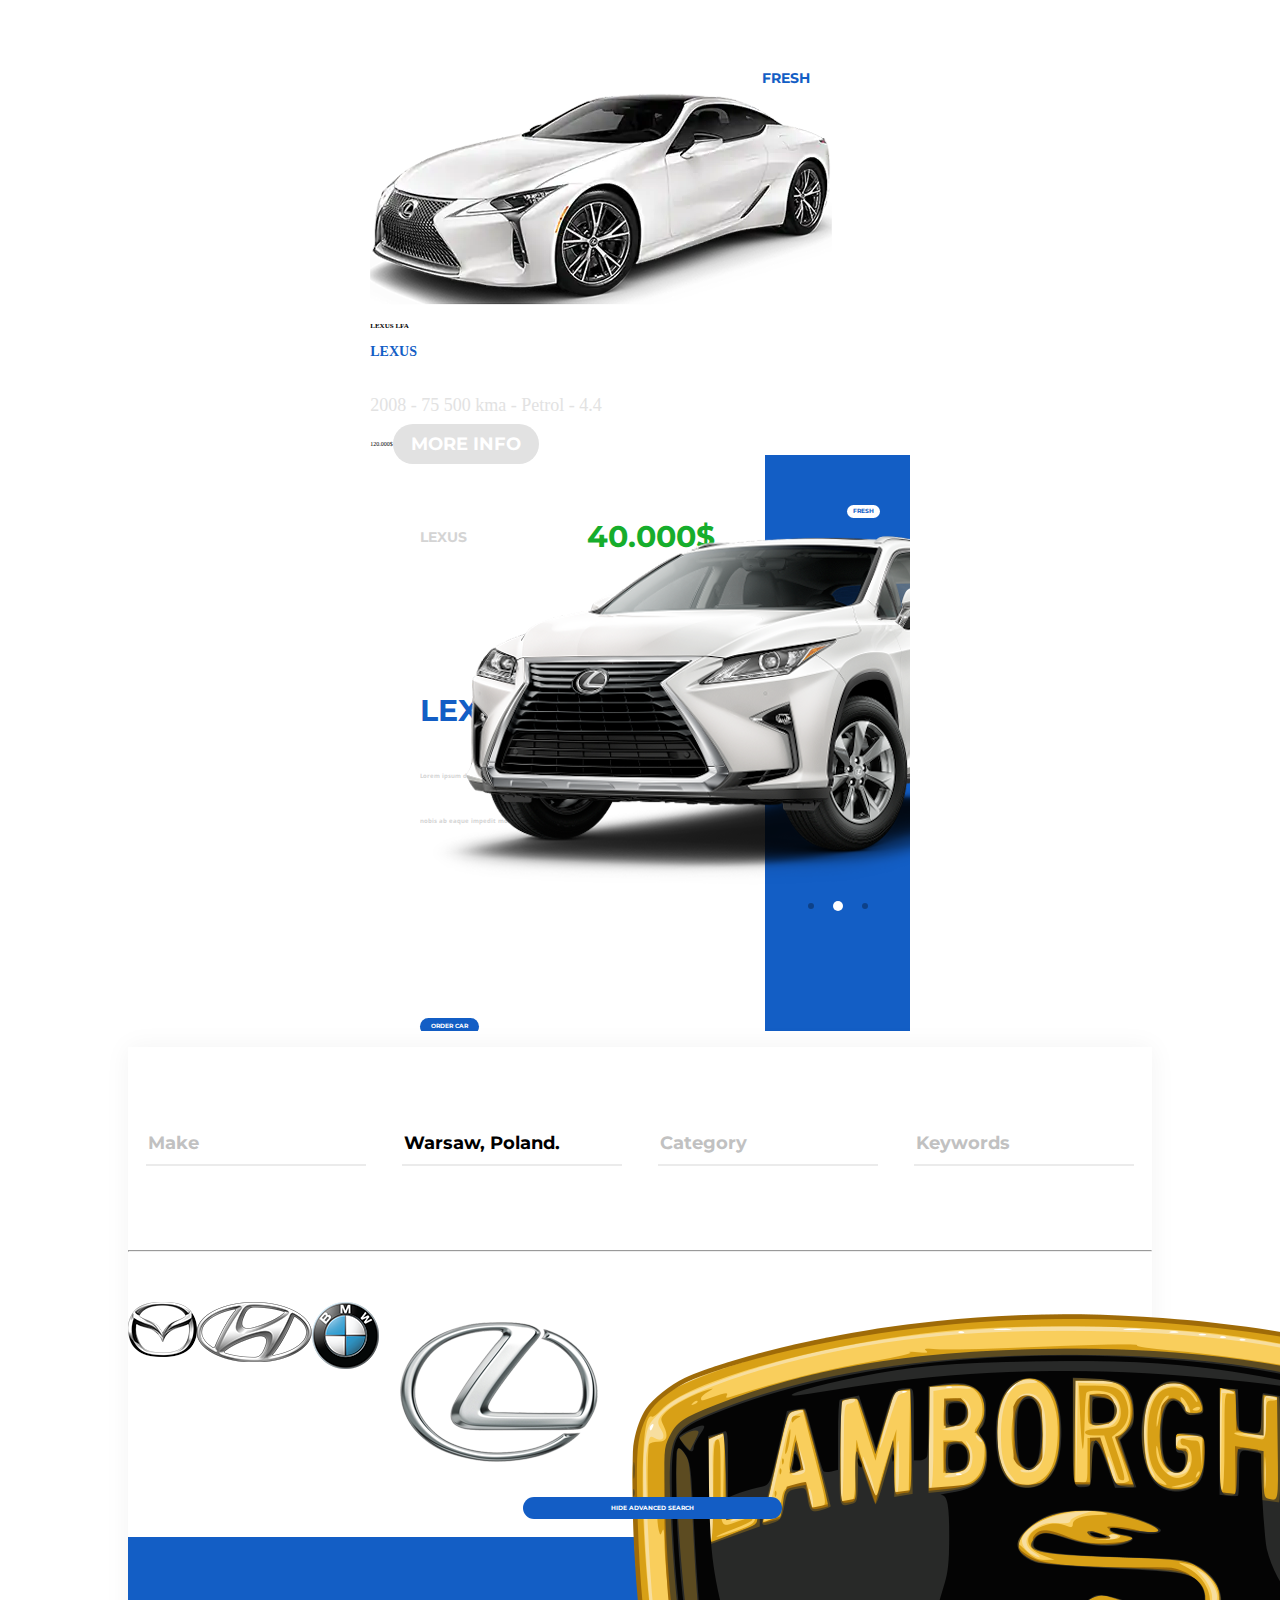
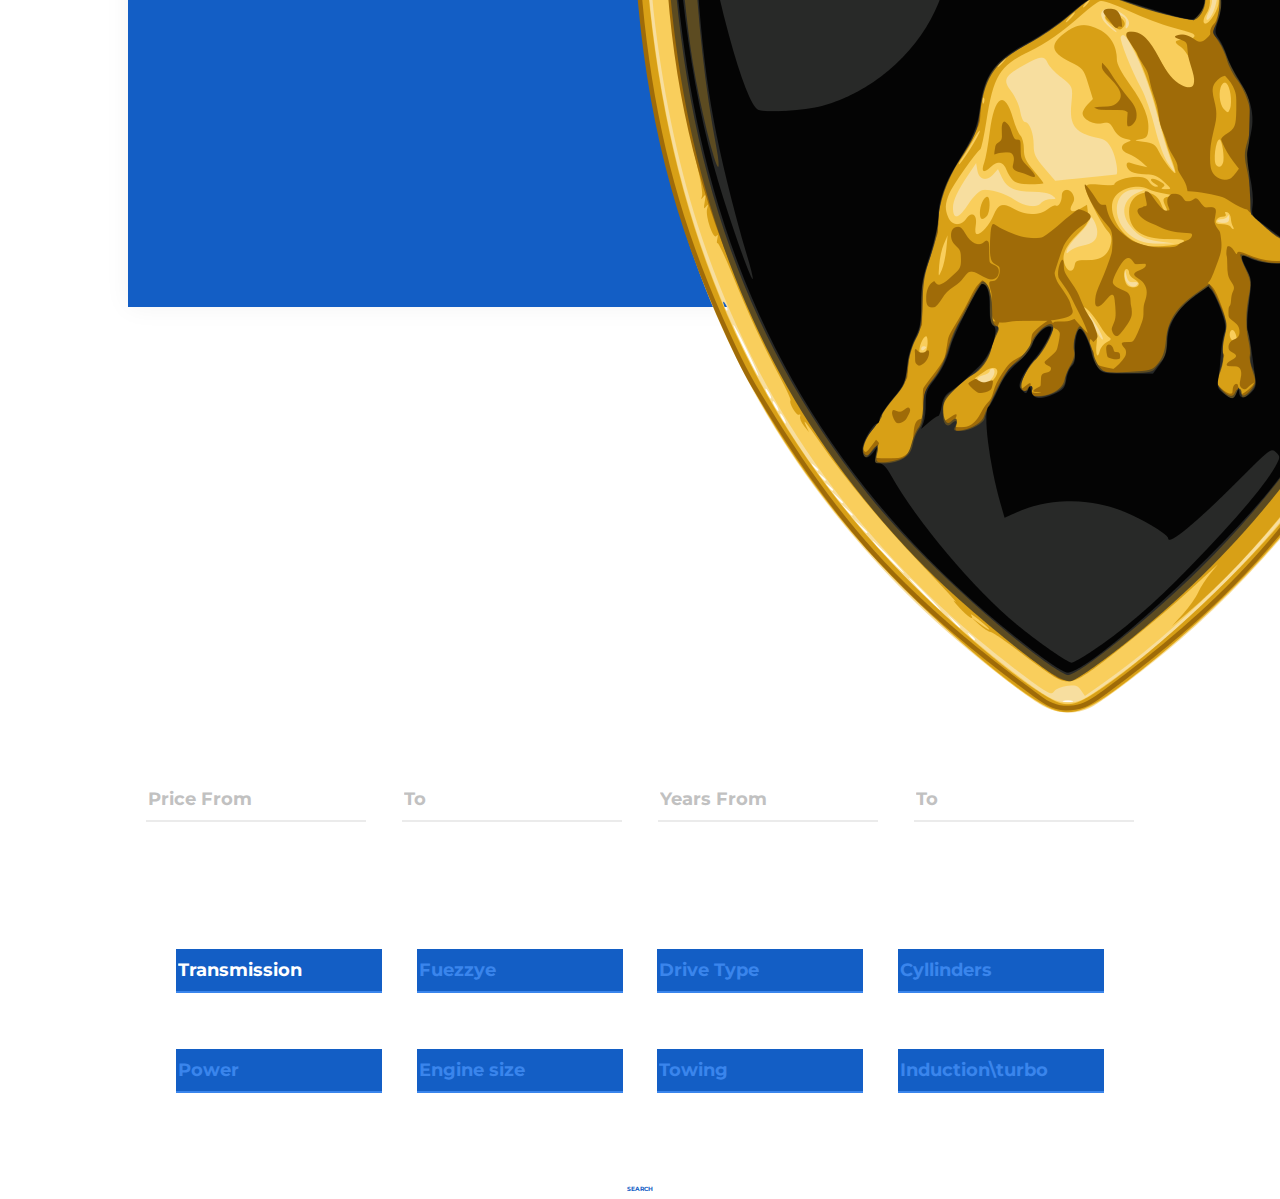
<file: lexus.html>
<!DOCTYPE html>
<html>
<head>
	<title></title>
	<meta name='viewport' content='width=device-width, initial-scale=1.0, maximum-scale=1.0' />
	<link rel="stylesheet" type="text/css" href="Normalize.css">
	<link rel="stylesheet" type="text/css" href="style.css">
	<link rel="stylesheet" media="only screen and (min-width: 320px) and (max-width: 480px)" href="mobile.css">
	<link rel="stylesheet" media="only screen and (min-width: 481px) and (max-width: 700px)" href="tablet.css">
	<link rel="stylesheet" media="only screen and (min-width: 701px) and (max-width: 1000px)" href="tabletpro.css">
	<link rel="stylesheet" media="only screen and (min-width: 1001px) and (max-width: 1300px)" href="laptop.css">
	<link rel="stylesheet" media="only screen and (min-width: 1301px) and (max-width: 1600px)" href="pc.css">
</head>
<body>
	<header>
			<a><img src="Pictures\Logo.png" alt="Logo"></a>
			<div class="container">
				<div class="box">
					<img src="Pictures\mail.png" alt="mail">
					<p><a href="https://www.google.com">contact@furie.com</a></p>
				</div>
				<div class="box">
					<img src="Pictures\Phone.png" alt="tell">
					<p><a href="https://www.google.com">+48 605 320 091</a></p>
				</div>
				<a href="https://www.google.com"><div class="btn">
					<span>log in</span>
				</div></a>
			</div>
	</header>
	<div class="background">
		<div class="img-box">
			<img src="Pictures/lexusx.png" alt="aaa">
			<p>Car buying made simple</p>
			<div class="point_box">
				<div class="point"></div>
				<div class="point" style="background: #135ec5; opacity: 1;"></div>
				<div class="point"></div>
		</div>
		</div>
		
		<div class="bottom-nav">
			<p>Make</p>
			<p>Model</p>
			<p>City</p>
			<a href="https://www.google.com"><div class="btn"><span>SEARCH</span></div></a>
		</div>
	</div>
	<div class="mark-list">
		<h3>Take your best</h3>
		<div class="list">
			<div class="mark-box"><a href="mazda.html"><img  src="Pictures\mazda.png" alt="mazda"></a></div>
			<div class="mark-box"><a href="hyundai.html"><img src="Pictures\hyundai.png" alt="hyundai"></a></div>
			<div class="mark-box"><a href="bmw.html"><img src="Pictures\bmw.png" alt="bmw"></a></div>
			<div class="mark-box"><a href="index.html"><img src="Pictures\lexus.png" alt="lexus" style="opacity: 1;"></a></div>
			<div class="mark-box"><a href="lambo.html"><img src="Pictures\lambo.png" alt="lambo"></a></div>
			<div class="mark-box"><a href="mercedes.html"><img src="Pictures\mercedes.png" alt="mercedes"></a></div>
			<div class="mark-box"><a href="honda.html"><img src="Pictures\honda.png" alt="honda"></a></div>
			<div class="mark-box"><a href="porsche.html"><img src="Pictures\porsche.png" alt="porsche"></a></div>
		</div>
	</div>
		<hr>
<div class="hidden">	
	</div>
	<section class="section1">
		<div class="car">
			<img style="height: 38rem;" src="Pictures\lexus3.png" alt="M3">
			<span  style="top: -8rem;
						  left: calc( 50% - 74.7rem / 2 );"
			id="s1">LEXUS
			</span>
			<span  style="left: calc( 50% - 73.2rem / 2 );
				    	  top: 22rem; font-size: 18rem;" 
			id="s2">
			</span>
		</div>
		<div class="info">
			<h2>LEXUS</h2>
			<p>Lorem ipsum dolor sit amet, consectetur adipisicing elit. Sit molestias quam ad similique ex ullam! Rem enim, praesentium placeat. Lorem ipsum dolor sit amet, consectetur adipisicing elit. Eveniet quisquam ab ratione animi laborum at commodi, maiores placeat magnam minus asperiores alias officia velit odit, quam sed aliquid voluptatibus consequuntur.</p>
			<a href="https://www.google.com"><div class="btn"><span>VIEW ALL MODELS</span></div></a>
		</div>
	</section>
	<section class="section2">
		<div class="col1">
			<h2>Add your announcement now</h2>
			<a href=""><div class="btn"><span>ADD NOW</span></div></a>
			<img src="Pictures\lexusbok.png" alt="X5M" style="height: 35rem; margin-top: 5rem;">
		</div>					
	</section>
	<section class="section3">
	<div class="container1">
		<div class="box1">
			<div class="col1">
				<a id="a1" href="https://www.google.com"><div class="btn"><span>Fresh</span></div></a>
				<img src="Pictures\lexusbox1.png" alt="M5">
				<h3>LEXUS LFA</h3>
				<p id="p1">LEXUS</p>
				<p id="p2">2008 - 75 500 kma - Petrol - 4.4</p>
				<div class="box"><span>120.000$</span>
				<a id="a2" href="https://www.google.com"><span class="btn"><span>more info</span></span></a>
				</div>
			</div>
		</div>
		<div class="box2">
			<div class="col1">
			<div class="top-info"><span id="s3">LEXUS</span>
			<span id="s4">40.000$</span>
			</div>
			<h2>LEXUS RX</h2>
			<p>Lorem ipsum dolor sit amet, consectetur adipisicing elit. Explicabo repudiandae cupiditate autem tempore nobis ab eaque impedit modi, voluptatem in, dolores</p>
			<a href=""><span class="btn"><span>order car</span></span></a>
			</div>
			<div class="col2">
				 <a href="https://www.google.com"><div class="btn"><span>fresh</span></div></a>

				 <img src="Pictures\lexusbox2.png" alt="X7">
				 <div class="point-box">
				 	<div class="bullet"></div>
				 	<div class="bullet spec"></div>
				 	<div class="bullet"></div>
				 </div>
			</div>
		</div>
	</div>
	</section>
	<section class="section4">
		<div class="background"></div>
		<form action="" class="f1">
			<input type="text" placeholder="Make">
			<input type="text" value="Warsaw, Poland." style="color: black">
			<input type="text" placeholder="Category">
			<input type="text" placeholder="Keywords">
		</form>
		<hr>
		<div class="marklist">
			<div class="list">
				<div class="mark-box"><a href="#"><img  src="Pictures\mazda.png" alt="mazda"></a></div>
				<div class="mark-box"><a href="#"><img src="Pictures\hyundai.png" alt="hyundai"></a></div>
				<div class="mark-box"><a href="#"><img src="Pictures\bmw.png" alt="bmw"></a></div>
				<div class="mark-box"><a href="#"><img src="Pictures\lexus.png" alt="lexus"></a></div>
				<div class="mark-box"><a href="#"><img src="Pictures\lambo.png" alt="lambo"></a></div>
				<div class="mark-box"><a href="#"><img src="Pictures\mercedes.png" alt="mercedes"></a></div>
				<div class="mark-box"><a href="#"><img src="Pictures\honda.png" alt="honda"></a></div>
				<div class="mark-box"><a href="#"><img src="Pictures\porsche.png" alt="porsche"></a></div>
		</div>
		</div>
		<form action="" class="f2">
			<input type="text" placeholder="Price From">
			<input type="text" placeholder="To">
			<input type="text" placeholder="Years From">
			<input type="text" placeholder="To">
		</form>
		<a href="">
			<div class="btn"><span>hide advanced search</span></div>
		</a>
		<form action="" class="f3">
			<input type="text" class="input" value="Transmission" style="color: white;">
			<input type="text" class="input" placeholder="Fuezzye">
			<input type="text" class="input" placeholder="Drive Type">
			<input type="text" class="input" placeholder="Cyllinders">
			<input type="text" class="input" placeholder="Power">
			<input type="text" class="input" placeholder="Engine size">
			<input type="text" class="input" placeholder="Towing">
			<input type="text" class="input" placeholder="Induction\turbo">
			<input type="submit" class="btn" value="search" name="">
		</form>
	</section>
</div>
</body>
</html>
</file>
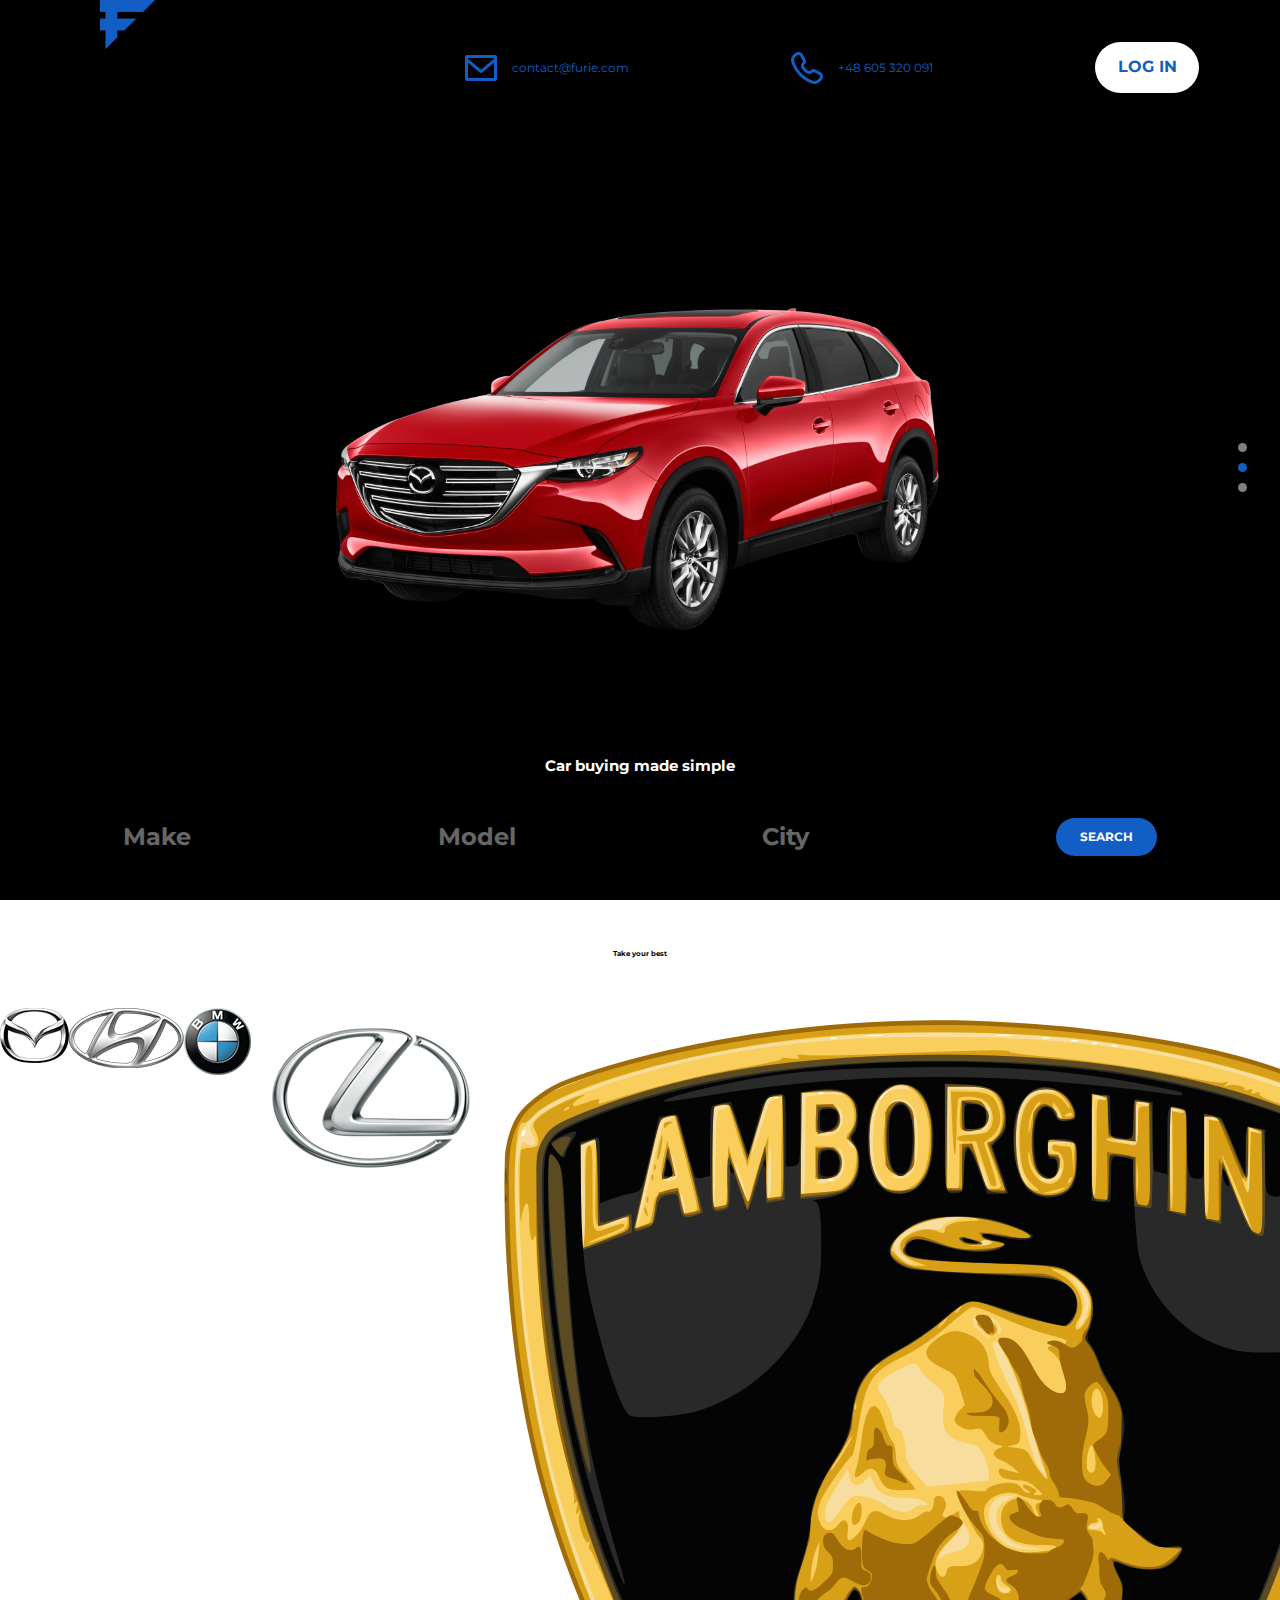
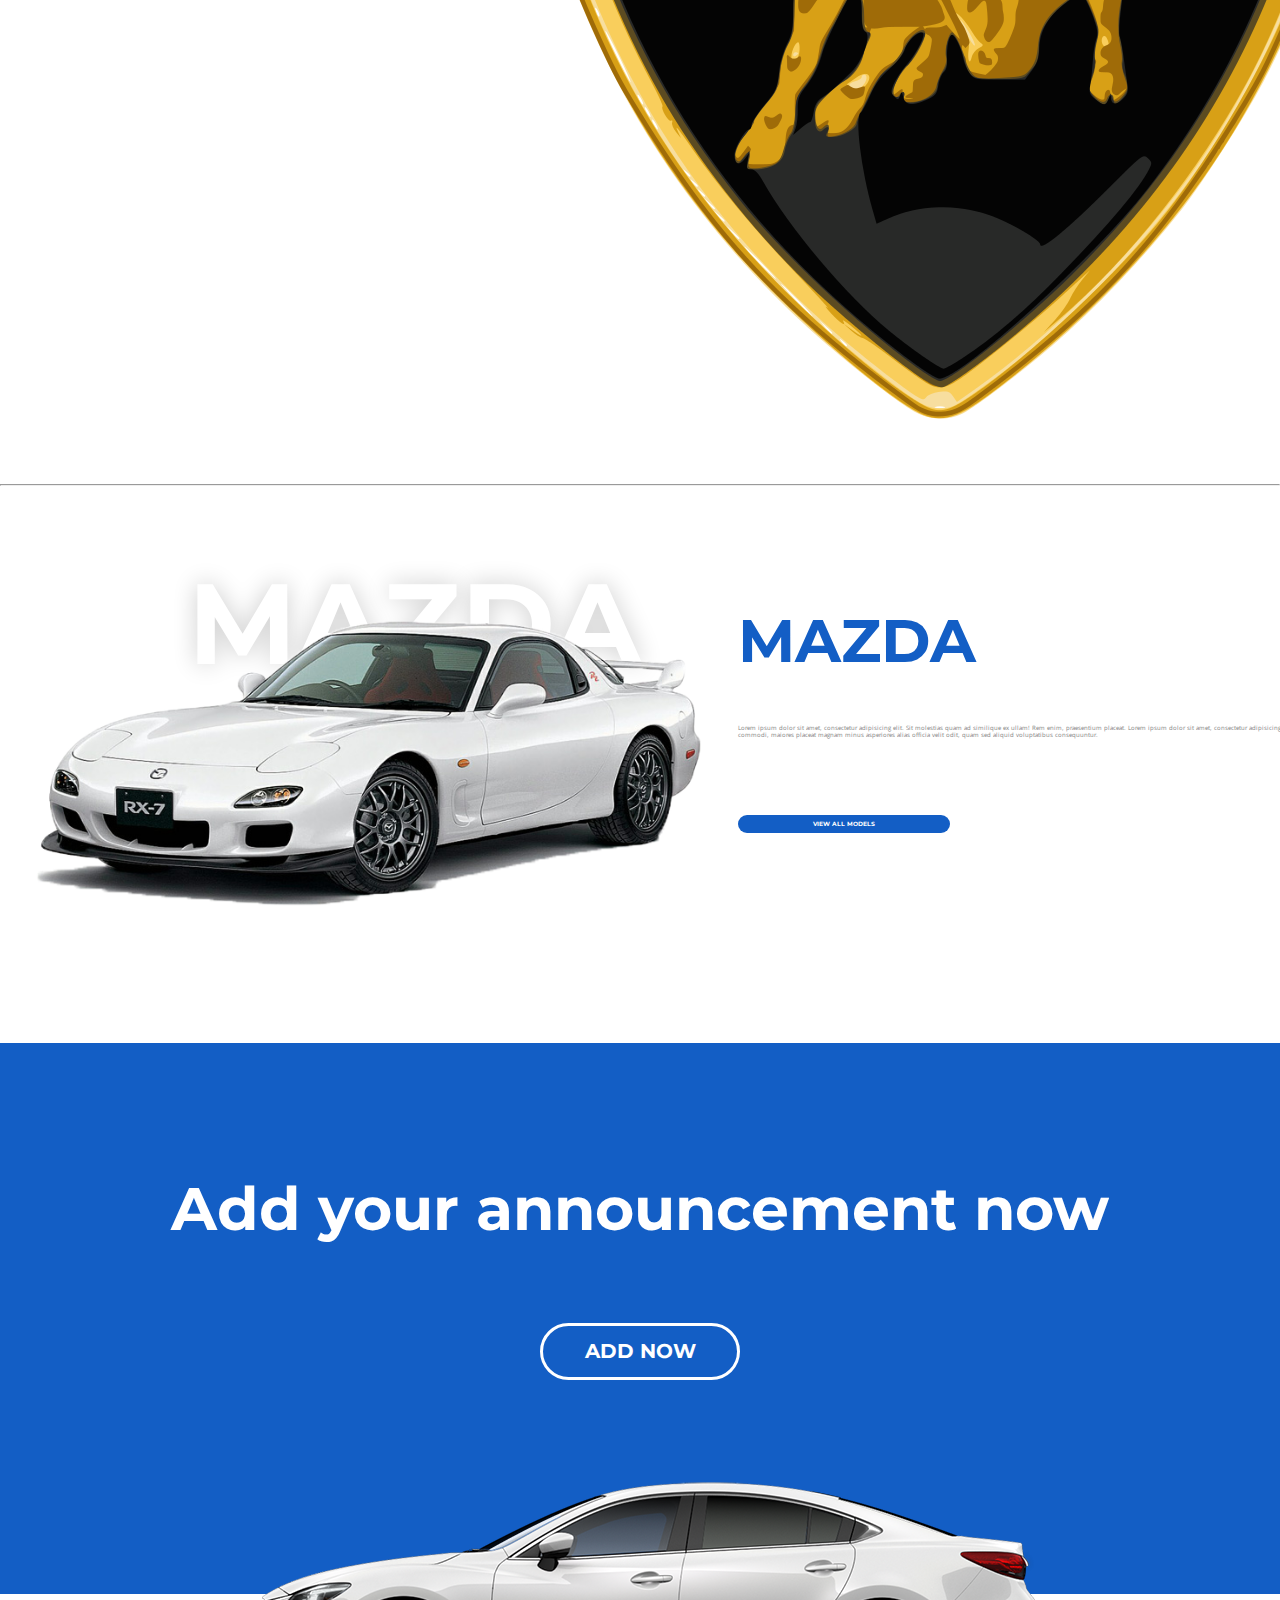
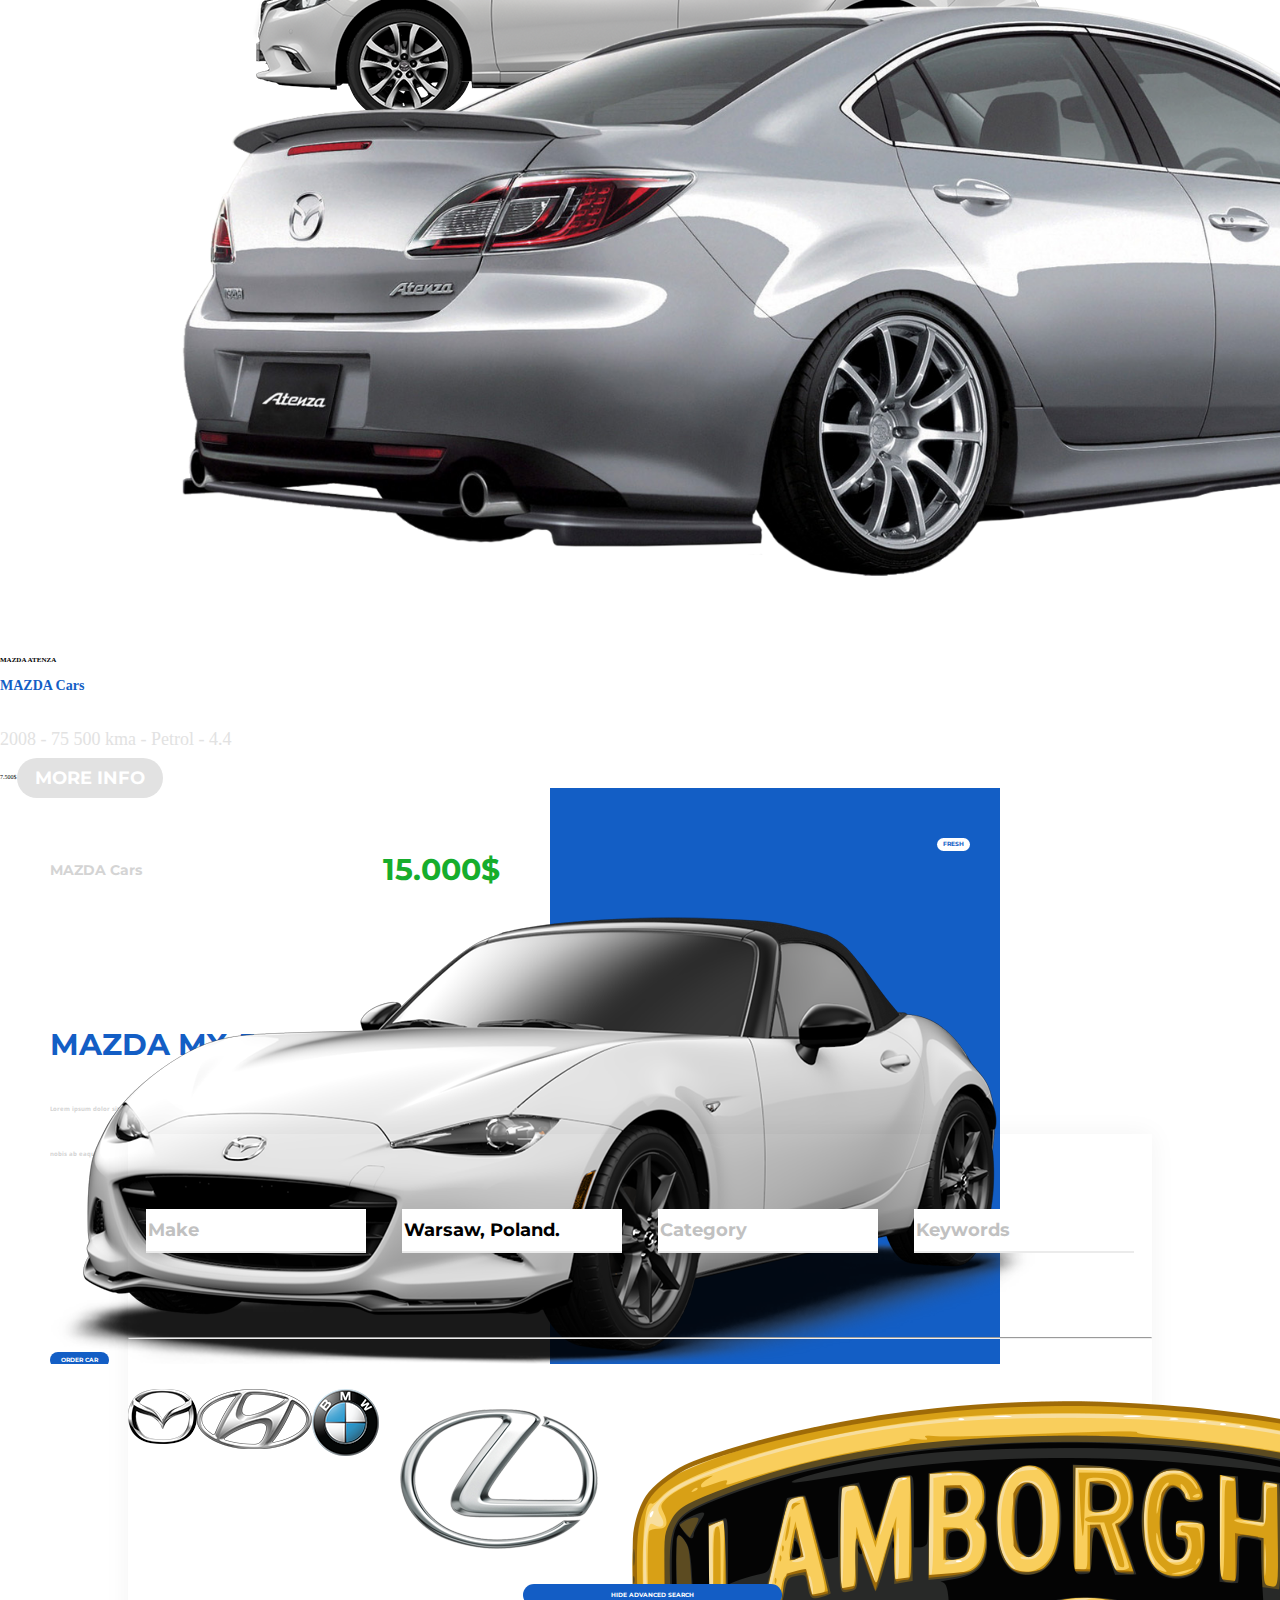
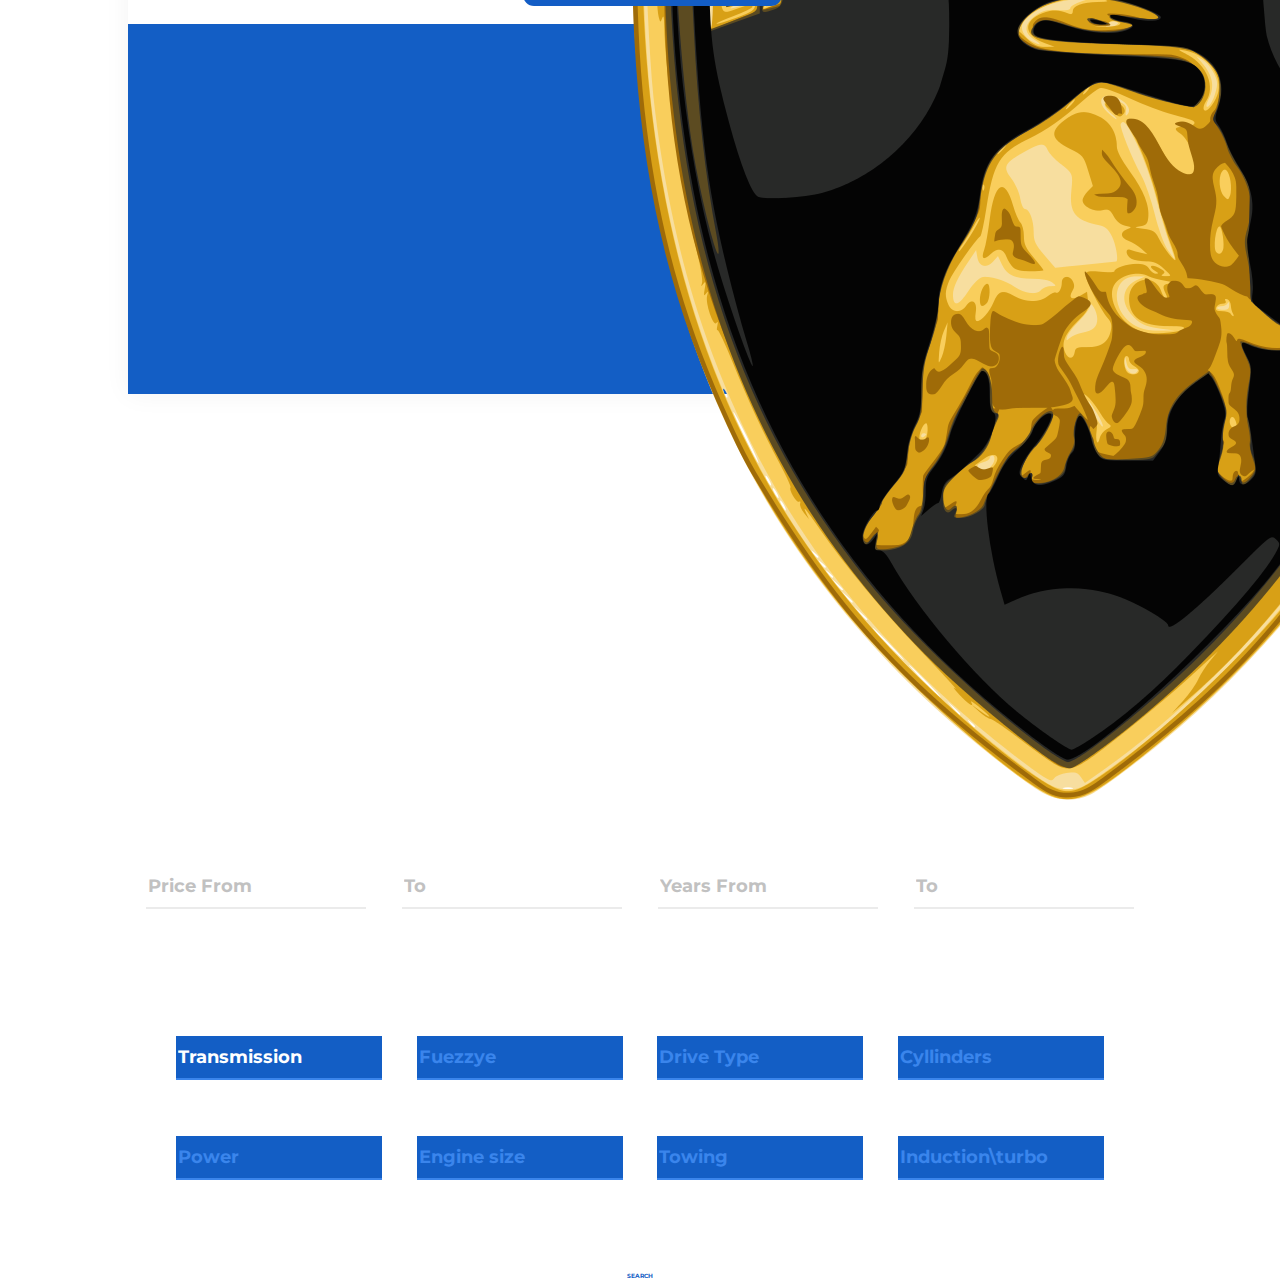
<file: mazda.html>
<!DOCTYPE html>
<html>
<head>
	<title></title>
	<meta name='viewport' content='width=device-width, initial-scale=1.0, maximum-scale=1.0' />
	<link rel="stylesheet" type="text/css" href="Normalize.css">
	<link rel="stylesheet" type="text/css" href="style.css">
	<link rel="stylesheet" media="only screen and (min-width: 320px) and (max-width: 480px)" href="mobile.css">
	<link rel="stylesheet" media="only screen and (min-width: 481px) and (max-width: 700px)" href="tablet.css">
	<link rel="stylesheet" media="only screen and (min-width: 701px) and (max-width: 1000px)" href="tabletpro.css">
	<link rel="stylesheet" media="only screen and (min-width: 1001px) and (max-width: 1300px)" href="laptop.css">
	<link rel="stylesheet" media="only screen and (min-width: 1301px) and (max-width: 1600px)" href="pc.css">
    <style>
/* section{
    display: block;
}        
.section1{
	display: flex;
}
.section3
{
	display: flex;
} */
    </style>
</head>
<body>
	<header>
			<a><img src="Pictures\Logo.png" alt="Logo"></a>
			<div class="container">
				<div class="box">
					<img src="Pictures\mail.png" alt="mail">
					<p><a href="https://www.google.com">contact@furie.com</a></p>
				</div>
				<div class="box">
					<img src="Pictures\Phone.png" alt="tell">
					<p><a href="https://www.google.com">+48 605 320 091</a></p>
				</div>
				<a href="https://www.google.com"><div class="btn">
					<span>log in</span>
				</div></a>
			</div>
	</header>
	<div class="background">
		<div class="img-box">
			<img src="Test\cx9.png" alt="aaa">
			<p>Car buying made simple</p>
			<div class="point_box">
				<div class="point"></div>
				<div class="point" style="background: #135ec5; opacity: 1;"></div>
				<div class="point"></div>
			</div>
		</div>
		
		<div class="bottom-nav">
			<p>Make</p>
			<p>Model</p>
			<p>City</p>
			<a href="https://www.google.com"><div class="btn"><span>SEARCH</span></div></a>
		</div>
	</div>
	<div class="mark-list">
		<h3>Take your best</h3>
		<div class="list">
			<div class="mark-box"><a href="index.html"><img  src="Pictures\mazda.png" alt="mazda" style="opacity: 1;"></a></div>
			<div class="mark-box"><a href="hyundai.html"><img src="Pictures\hyundai.png" alt="hyundai"></a></div>
			<div class="mark-box"><a href="bmw.html"><img src="Pictures\bmw.png" alt="bmw"></a></div>
			<div class="mark-box"><a href="lexus.html"><img src="Pictures\lexus.png" alt="lexus"></a></div>
			<div class="mark-box"><a href="lambo.html"><img src="Pictures\lambo.png" alt="lambo"></a></div>
			<div class="mark-box"><a href="mercedes.html"><img src="Pictures\mercedes.png" alt="mercedes"></a></div>
			<div class="mark-box"><a href="honda.html"><img src="Pictures\honda.png" alt="honda"></a></div>
			<div class="mark-box"><a href="porsche.html"><img src="Pictures\porsche.png" alt="porsche"></a></div>
		</div>
	</div>
	<hr>
	<div class="hidden">	
	</div>
	<section class="section1">
		<div class="car">
			<img style="transform: scale(0.9);" src="Pictures/mazda3.png" alt="Mazda">
			<span  style="top: -8rem; font-size: 19rem;
						  left: calc( 50% - 60.4rem / 2 );"
			id="s1">MAZDA
		</span>
		<span  style="left: calc( 50% - 73.4rem / 2 );
				    	  top: 20rem;" 
			id="s2">
		</span>
		</div>
		<div class="info">
			<h2>MAZDA</h2>
			<p>Lorem ipsum dolor sit amet, consectetur adipisicing elit. Sit molestias quam ad similique ex ullam! Rem enim, praesentium placeat. Lorem ipsum dolor sit amet, consectetur adipisicing elit. Eveniet quisquam ab ratione animi laborum at commodi, maiores placeat magnam minus asperiores alias officia velit odit, quam sed aliquid voluptatibus consequuntur.</p>
			<a href="https://www.google.com"><div class="btn"><span>VIEW ALL MODELS</span></div></a>
		</div>
	</section>
	<section class="section2">
		<div class="col1">
			<h2>Add your announcement now</h2>
			<a href=""><div class="btn"><span>ADD NOW</span></div></a>
			<img src="Test\mazdabok.png" alt="X5M" style="margin-top: 50px;">
		</div>					
	</section>
	<section class="section3">
		<div class="container1">
			<div class="box1">
				<div class="col1">
					<a id="a1" href="https://www.google.com"><div class="btn"><span>Fresh</span></div></a>
					<img style="transform: scale(0.8);" src="Test\box1mazda.png" alt="M5">
					<h3>MAZDA ATENZA</h3>
					<p id="p1">MAZDA Cars</p>
					<p id="p2">2008 - 75 500 kma - Petrol - 4.4</p>
					<div class="box"><span>7.500$</span>
						<a id="a2" href="https://www.google.com"><span class="btn"><span>more info</span></span></a>
					</div>
				</div>
		</div>
		<div class="box2">
			<div class="col1">
			<div class="top-info"><span id="s3">MAZDA Cars</span>
			<span id="s4">15.000$</span>
		</div>
			<h2>MAZDA MX-5</h2>
			<p>Lorem ipsum dolor sit amet, consectetur adipisicing elit. Explicabo repudiandae cupiditate autem tempore nobis ab eaque impedit modi, voluptatem in, dolores</p>
			<a href=""><span class="btn"><span>order car</span></span></a>
			</div>
			<div class="col2">
				<a href="https://www.google.com"><div class="btn"><span>fresh</span></div></a>
				
				<img src="Test\mx5.png" alt="X7" style="right: -7rem;">
				<div class="point-box">
				 	<div class="bullet"></div>
				 	<div class="bullet spec"></div>
				 	<div class="bullet"></div>
				 </div>
				</div>
		</div>
	</div>
</section>
	<section class="section4">
		<div class="background"></div>
		<form action="" class="f1">
			<input type="text" placeholder="Make">
			<input type="text" value="Warsaw, Poland." style="color: black">
			<input type="text" placeholder="Category">
			<input type="text" placeholder="Keywords">
		</form>
		<hr>
		<div class="marklist">
			<div class="list">
				<div class="mark-box"><a href="#"><img  src="Pictures\mazda.png" alt="mazda"></a></div>
				<div class="mark-box"><a href="#"><img src="Pictures\hyundai.png" alt="hyundai"></a></div>
				<div class="mark-box"><a href="#"><img src="Pictures\bmw.png" alt="bmw"></a></div>
				<div class="mark-box"><a href="#"><img src="Pictures\lexus.png" alt="lexus"></a></div>
				<div class="mark-box"><a href="#"><img src="Pictures\lambo.png" alt="lambo"></a></div>
				<div class="mark-box"><a href="#"><img src="Pictures\mercedes.png" alt="mercedes"></a></div>
				<div class="mark-box"><a href="#"><img src="Pictures\honda.png" alt="honda"></a></div>
				<div class="mark-box"><a href="#"><img src="Pictures\porsche.png" alt="porsche"></a></div>
			</div>
		</div>
		<form action="" class="f2">
			<input type="text" placeholder="Price From">
			<input type="text" placeholder="To">
			<input type="text" placeholder="Years From">
			<input type="text" placeholder="To">
		</form>
		<a href="">
			<div class="btn"><span>hide advanced search</span></div>
		</a>
		<form action="" class="f3">
			<input type="text" class="input" value="Transmission" style="color: white;">
			<input type="text" class="input" placeholder="Fuezzye">
			<input type="text" class="input" placeholder="Drive Type">
			<input type="text" class="input" placeholder="Cyllinders">
			<input type="text" class="input" placeholder="Power">
			<input type="text" class="input" placeholder="Engine size">
			<input type="text" class="input" placeholder="Towing">
			<input type="text" class="input" placeholder="Induction\turbo">
			<input type="submit" class="btn" value="search" name="">
		</form>
	</section>
</div>
</body>
</html>
</file>
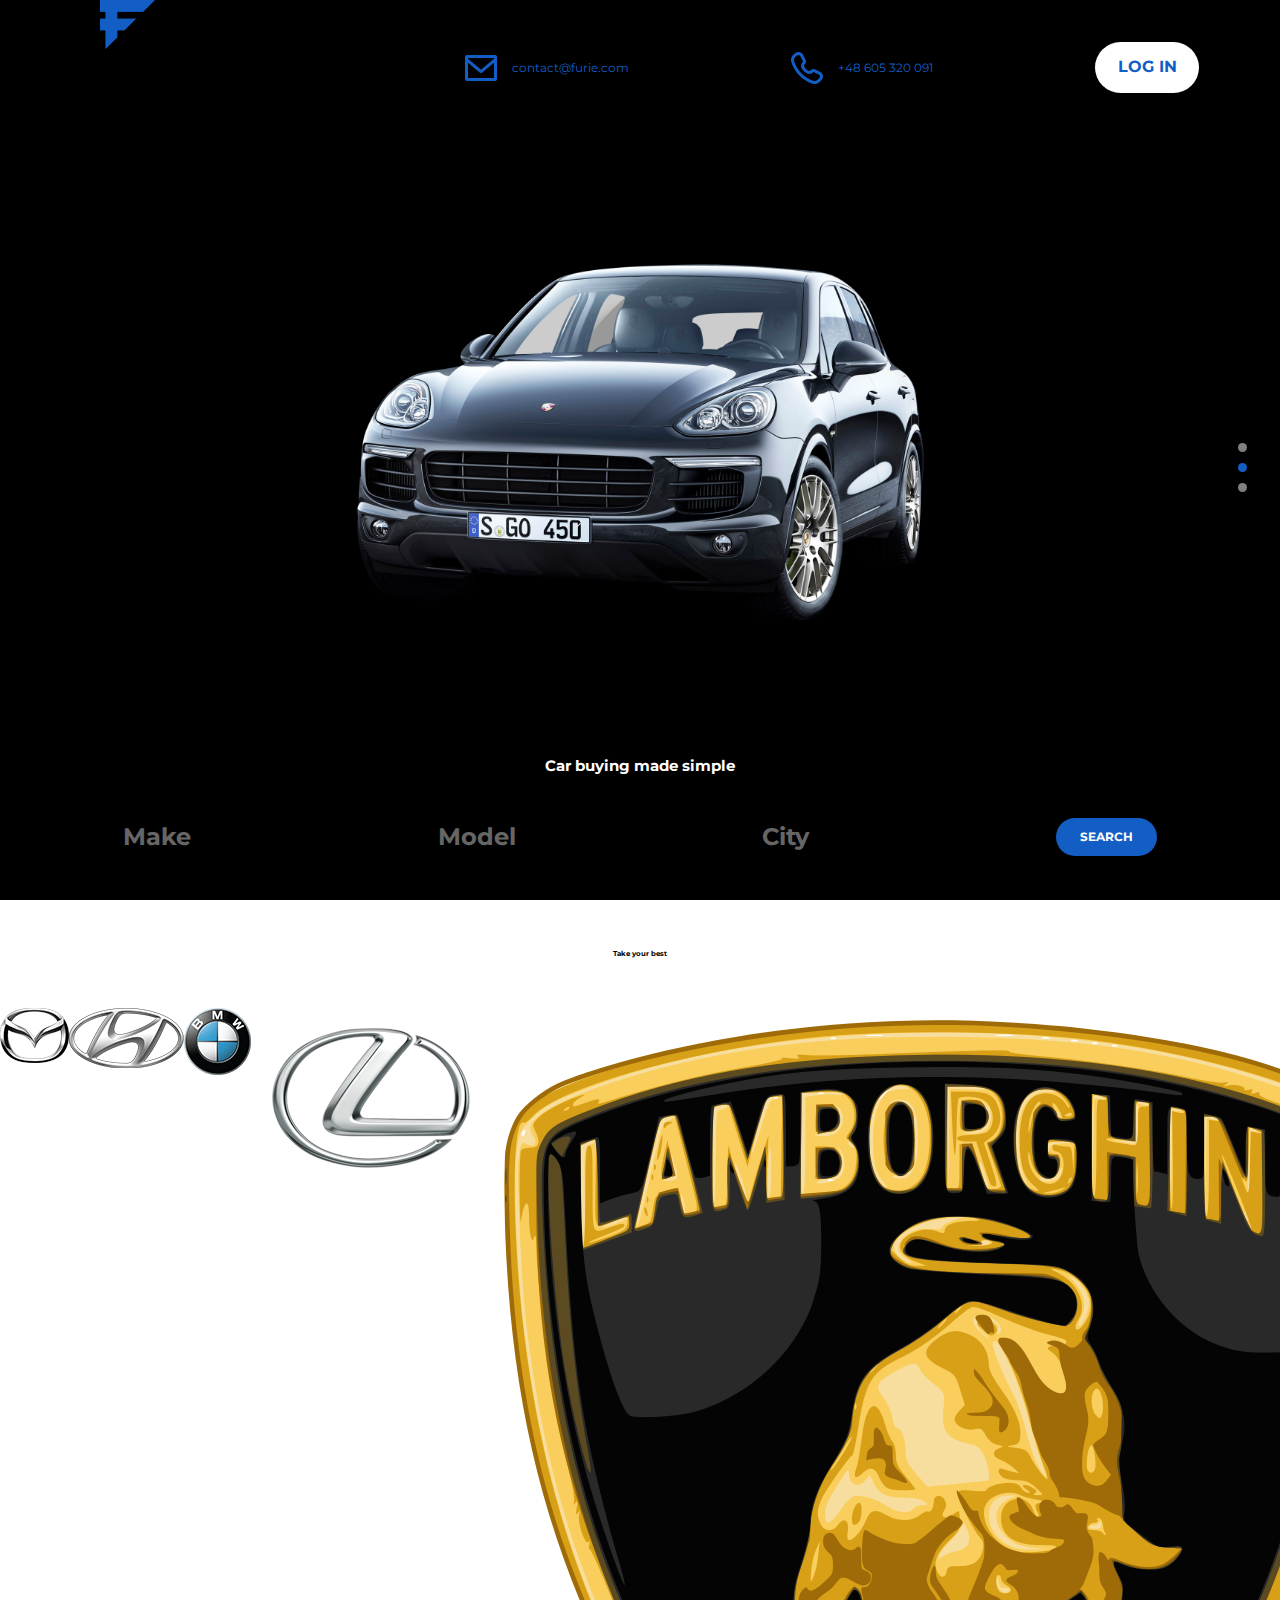
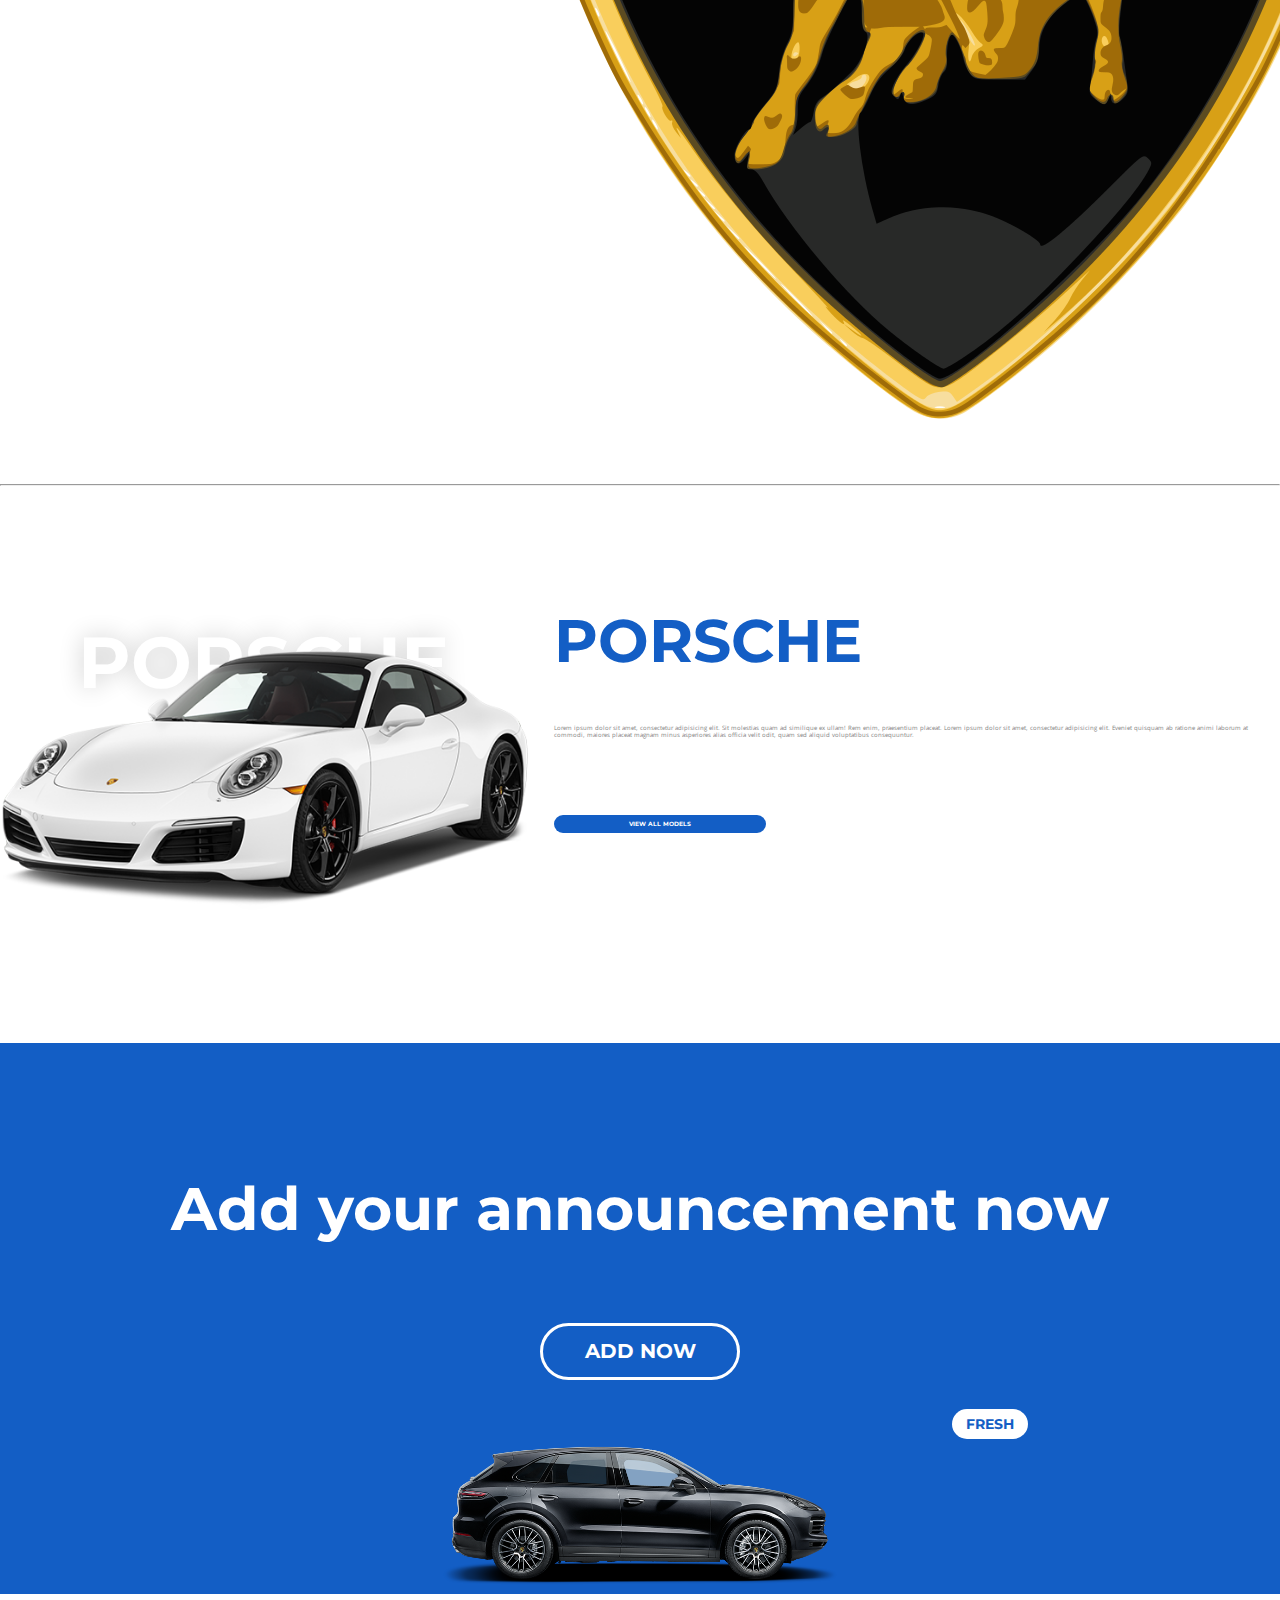
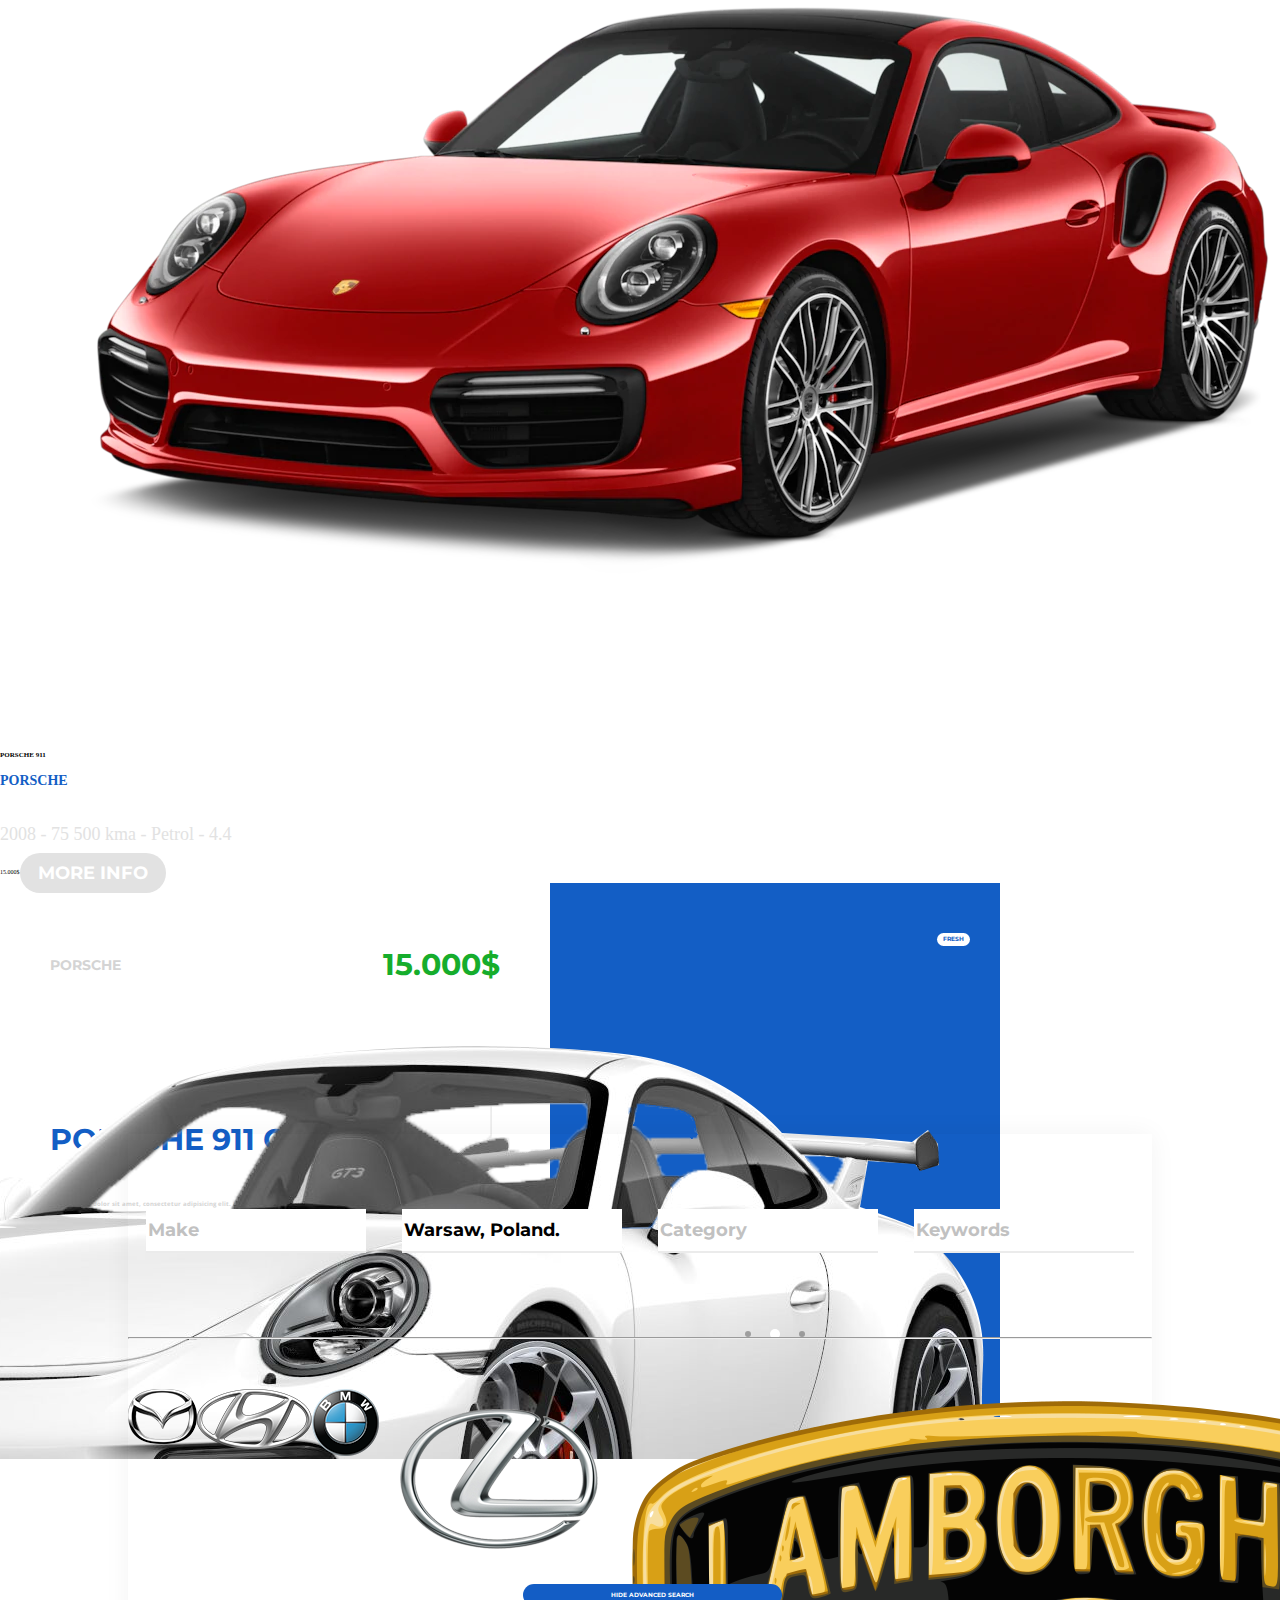
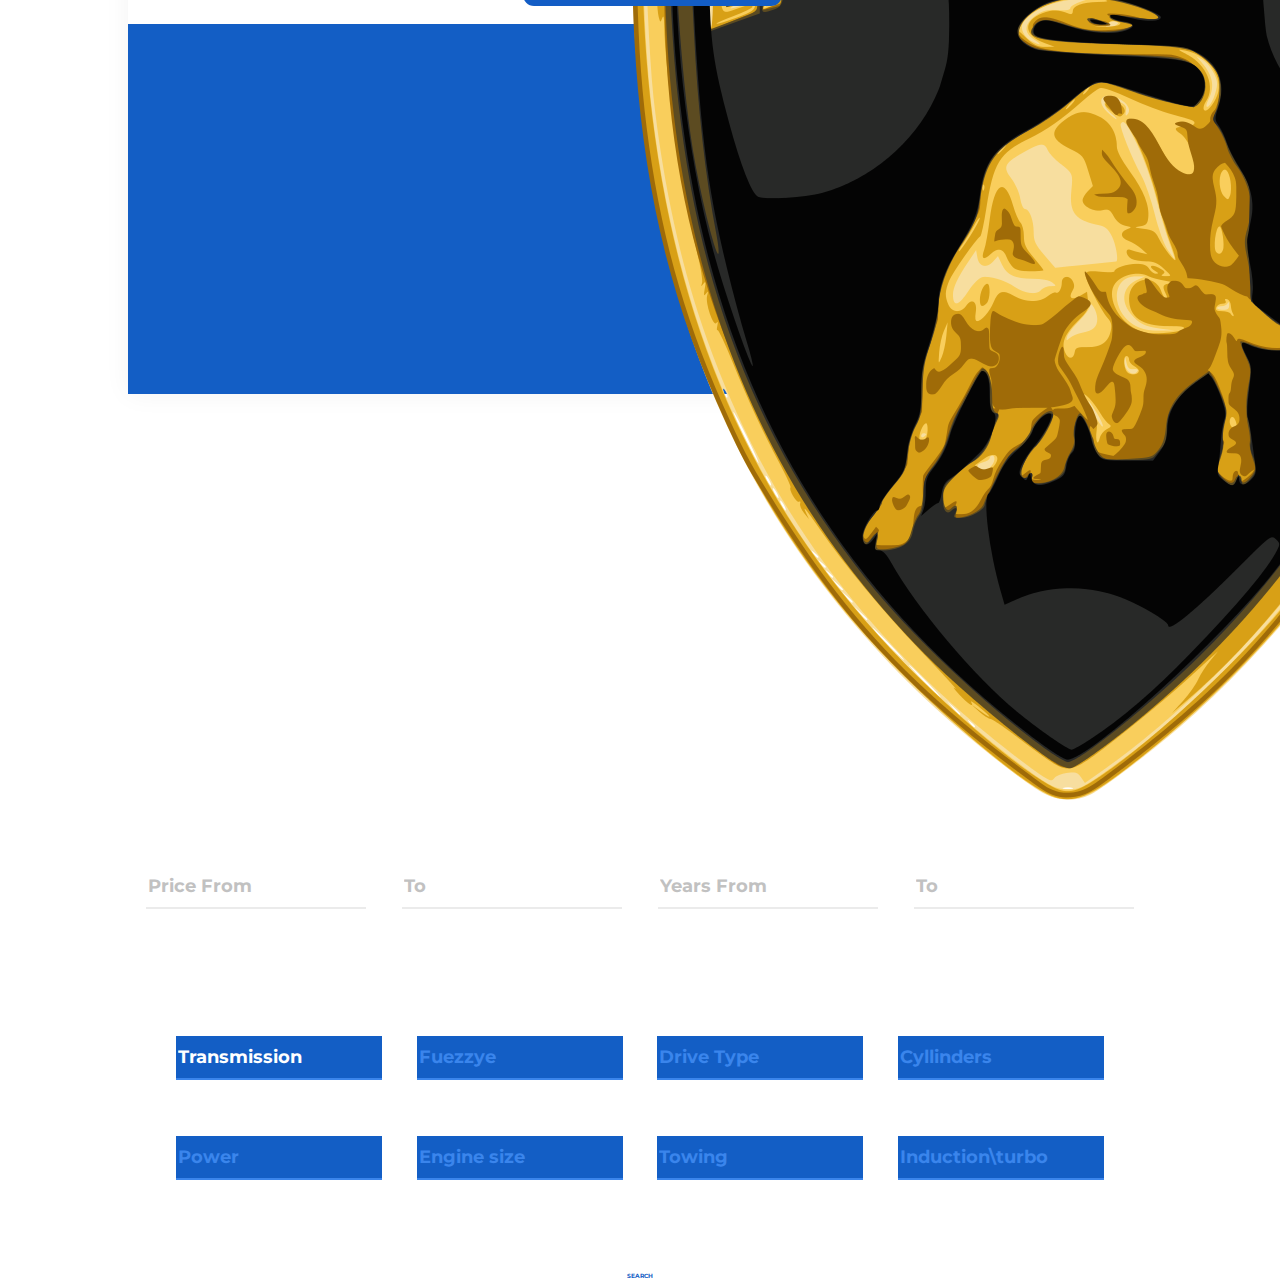
<file: porsche.html>
<!DOCTYPE html>
<html>
<head>
	<title></title>
	<meta name='viewport' content='width=device-width, initial-scale=1.0, maximum-scale=1.0' />
	<link rel="stylesheet" type="text/css" href="Normalize.css">
	<link rel="stylesheet" type="text/css" href="style.css">
	<link rel="stylesheet" media="only screen and (min-width: 320px) and (max-width: 480px)" href="mobile.css">
	<link rel="stylesheet" media="only screen and (min-width: 481px) and (max-width: 700px)" href="tablet.css">
	<link rel="stylesheet" media="only screen and (min-width: 701px) and (max-width: 1000px)" href="tabletpro.css">
	<link rel="stylesheet" media="only screen and (min-width: 1001px) and (max-width: 1300px)" href="laptop.css">
	<link rel="stylesheet" media="only screen and (min-width: 1301px) and (max-width: 1600px)" href="pc.css">
</head>
<body>
	<header>
			<a><img src="Pictures\Logo.png" alt="Logo"></a>
			<div class="container">
				<div class="box">
					<img src="Pictures\mail.png" alt="mail">
					<p><a href="https://www.google.com">contact@furie.com</a></p>
				</div>
				<div class="box">
					<img src="Pictures\Phone.png" alt="tell">
					<p><a href="https://www.google.com">+48 605 320 091</a></p>
				</div>
				<a href="https://www.google.com"><div class="btn">
					<span>log in</span>
				</div></a>
			</div>
	</header>
	<div class="background">
		<div class="img-box">
			<img src="Pictures\porschex.png" alt="aaa">
			<p>Car buying made simple</p>
			<div class="point_box">
				<div class="point"></div>
				<div class="point" style="background: #135ec5; opacity: 1;"></div>
				<div class="point"></div>
		</div>
		</div>
		
		<div class="bottom-nav">
			<p>Make</p>
			<p>Model</p>
			<p>City</p>
			<a href="https://www.google.com"><div class="btn"><span>SEARCH</span></div></a>
		</div>
	</div>
	<div class="mark-list">
		<h3>Take your best</h3>
		<div class="list">
			<div class="mark-box"><a href="mazda.html"><img  src="Pictures\mazda.png" alt="mazda"></a></div>
			<div class="mark-box"><a href="hyundai.html"><img src="Pictures\hyundai.png" alt="hyundai"></a></div>
			<div class="mark-box"><a href="bmw.html"><img src="Pictures\bmw.png" alt="bmw"></a></div>
			<div class="mark-box"><a href="lexus.html"><img src="Pictures\lexus.png" alt="lexus"></a></div>
			<div class="mark-box"><a href="lambo.html"><img src="Pictures\lambo.png" alt="lambo"></a></div>
			<div class="mark-box"><a href="mercedes.html"><img src="Pictures\mercedes.png" alt="mercedes"></a></div>
			<div class="mark-box"><a href="honda.html"><img src="Pictures\honda.png" alt="honda"></a></div>
			<div class="mark-box"><a href="index.html"><img src="Pictures\porsche.png" alt="porsche" style="opacity: 1;"></a></div>
		</div>
	</div>
		<hr>
<div class="hidden">	
	</div>
	<section class="section1">
		<div class="car">
			<img style="transform: scale(1.2);" src="Pictures\porsche3.png" alt="M3">
			<span  style="top: 2.5rem; font-size: 12rem;
						  left: calc( 50% - 62rem / 2 );"
			id="s1">PORSCHE
			</span>
			<span  style="left: calc( 50% - 73.6rem / 2 );
				    	  top: 20rem;" 
			id="s2">
			</span>
		</div>
		<div class="info">
			<h2>PORSCHE</h2>
			<p>Lorem ipsum dolor sit amet, consectetur adipisicing elit. Sit molestias quam ad similique ex ullam! Rem enim, praesentium placeat. Lorem ipsum dolor sit amet, consectetur adipisicing elit. Eveniet quisquam ab ratione animi laborum at commodi, maiores placeat magnam minus asperiores alias officia velit odit, quam sed aliquid voluptatibus consequuntur.</p>
			<a href="https://www.google.com"><div class="btn"><span>VIEW ALL MODELS</span></div></a>
		</div>
	</section>
	<section class="section2">
		<div class="col1">
			<h2>Add your announcement now</h2>
			<a href=""><div class="btn"><span>ADD NOW</span></div></a>
			<img src="Pictures\porschebok.png" alt="X5M" style="height: 38rem; margin-top: 2rem;">
		</div>					
	</section>
	<section class="section3">
	<div class="container1">	
		<div class="box1">
			<div class="col1">
				<a id="a1" href="https://www.google.com"><div class="btn"><span>Fresh</span></div></a>
				<img src="Pictures\porschebox1.png" alt="M5">
				<h3>PORSCHE 911</h3>
				<p id="p1">PORSCHE</p>
				<p id="p2">2008 - 75 500 kma - Petrol - 4.4</p>
				<div class="box"><span>15.000$</span>
				<a id="a2" href="https://www.google.com"><span class="btn"><span>more info</span></span></a>
				</div>
			</div>
		</div>
		<div class="box2">
			<div class="col1">
			<div class="top-info"><span id="s3">PORSCHE</span>
			<span id="s4">15.000$</span>
			</div>
			<h2>PORSCHE 911 GT3</h2>
			<p>Lorem ipsum dolor sit amet, consectetur adipisicing elit. Explicabo repudiandae cupiditate autem tempore nobis ab eaque impedit modi, voluptatem in, dolores</p>
			<a href=""><span class="btn"><span>order car</span></span></a>
			</div>
			<div class="col2">
				 <a href="https://www.google.com"><div class="btn"><span>fresh</span></div></a>
				 <img src="Pictures\porschebox2.png" alt="X7" style="right: -20%;">
				 <div class="point-box">
				 	<div class="bullet"></div>
				 	<div class="bullet spec"></div>
				 	<div class="bullet"></div>
				 </div>
			</div>
		</div>
	</div>
	</section>
	<section class="section4">
		<div class="background"></div>
		<form action="" class="f1">
			<input type="text" placeholder="Make">
			<input type="text" value="Warsaw, Poland." style="color: black">
			<input type="text" placeholder="Category">
			<input type="text" placeholder="Keywords">
		</form>
		<hr>
		<div class="marklist">
			<div class="list">
			<div class="mark-box"><a href="#"><img  src="Pictures\mazda.png" alt="mazda"></a></div>
			<div class="mark-box"><a href="#"><img src="Pictures\hyundai.png" alt="hyundai"></a></div>
			<div class="mark-box"><a href="#"><img src="Pictures\bmw.png" alt="bmw"></a></div>
			<div class="mark-box"><a href="#"><img src="Pictures\lexus.png" alt="lexus"></a></div>
			<div class="mark-box"><a href="#"><img src="Pictures\lambo.png" alt="lambo"></a></div>
			<div class="mark-box"><a href="#"><img src="Pictures\mercedes.png" alt="mercedes"></a></div>
			<div class="mark-box"><a href="#"><img src="Pictures\honda.png" alt="honda"></a></div>
			<div class="mark-box"><a href="#"><img src="Pictures\porsche.png" alt="porsche"></a></div>
		</div>
		</div>
		<form action="" class="f2">
			<input type="text" placeholder="Price From">
			<input type="text" placeholder="To">
			<input type="text" placeholder="Years From">
			<input type="text" placeholder="To">
		</form>
		<a href="">
			<div class="btn"><span>hide advanced search</span></div>
		</a>
		<form action="" class="f3">
			<input type="text" class="input" value="Transmission" style="color: white;">
			<input type="text" class="input" placeholder="Fuezzye">
			<input type="text" class="input" placeholder="Drive Type">
			<input type="text" class="input" placeholder="Cyllinders">
			<input type="text" class="input" placeholder="Power">
			<input type="text" class="input" placeholder="Engine size">
			<input type="text" class="input" placeholder="Towing">
			<input type="text" class="input" placeholder="Induction\turbo">
			<input type="submit" class="btn" value="search" name="">
		</form>
	</section>
</div>
</body>
</html>
</file>
<file: style.css>
@import url('https://fonts.googleapis.com/css?family=Montserrat:400,700|Open+Sans&display=swap');
/*
font-family: 'Montserrat', sans-serif;
font-family: 'Open Sans', sans-serif;
*/
/*basic*/

html{
	
	}		
body{
	margin: 0px;
}
span{
	
}
a{
	color: inherit;
	text-decoration: none;
	display: inline-block;
}
.btn{
  	font-family: 'Montserrat', sans-serif;
  	font-weight: bold;
  	background-color: white;
  	text-align: center;
  	text-transform: uppercase;

  	border-radius: 2em;
  	padding: 0.5em 1em;
    /*line-height: 3em;*/
	
} 
/*header*/
header{
	display: flex;
	justify-content: space-between;
	background: black;
	color: white;
	padding-top: 5vh;
	font-family: 'Montserrat', sans-serif;
	font-size: 12px;
	color: #135ec5;
	height: 10vh;
}

.container{
	display: flex;
	justify-content: space-around;
	width: 35%;
}
.container>a{
	margin: auto 0;
}
.container>a>.btn{
	font-size: 16px;
	padding: 1em 1.4em;
}
.box{
	display: flex;
	align-items: center;	
}
.box>img{
	margin-right: 15px;
}
.box>p>a:hover{
	color: white;
}
header>a{
	margin-left: 100px;
}

.btn:hover{
	background: #cbcdcf;
}
/*background*/
.background{
	height: 85vh;
	background: black;
	font-family: 'Montserrat', sans-serif;
	font-weight: bold;
	display: flex;
	flex-direction: column;
	overflow: hidden;
}
.img-box>img{
	height: 71vh;
	/*max-height: 700px;
	max-width: 1054px;*/
	align-self: center;
}
.img-box>p{
	color: white;
	font-size: 18px;
	align-self: center;
	margin-top: -20px;
	margin-bottom: 0;
}
.img-box{
	display: flex;
	flex-direction: column; 
}
.point_box{
	background: black;
	display: flex;
	flex-direction: column;
	position: absolute;
	right: 1vw;
	top: 48vh;
}
.point_box>.point{
	height: 9px;
	width: 9px;
	background: white;
	opacity: 0.5;
	margin-top: 11px;
	margin-right: 20px;
	border-radius: 15px;
}
.bottom-nav{
	display: flex;
	color: white;
	justify-content: space-around;
	margin: 2vh 0;
	box-sizing: border-box;
	height: 10vh;
}
.bottom-nav>p{
	font-size: 30px;
	opacity: 0.4;
	margin: 0;
	line-height: 10vh;
}
.bottom-nav>p:hover{
	opacity: 1;
	cursor: pointer;
}
.bottom-nav>a{
	margin: auto 0;
}
.bottom-nav>a>.btn{
	background: #135ec5;
	padding: 1em 2em;
}
.bottom-nav>a>.btn:hover{
	background: #002f6e;
}
/*mark-list*/
.mark-list>{
	
}
.mark-list>h3{
	font-family: 'Montserrat', sans-serif;
	text-align: center;
	margin-top: 50px;
}
.list{
	display: flex;
	justify-content: space-around;
	margin-top: 50px;
	margin-bottom: 50px;
}
.list>a>img{
	opacity: 0.6;
}
.list>a>img:hover{
	opacity: 1;
}

/*section1*/

.section1{
	display: flex;
	justify-content: space-around;
	margin: 120px 0;
}
.car{
	position: relative;
}
.car>span{
	font-family: 'Montserrat', sans-serif;
	font-weight: bold;
	font-size: 200px;
  	color: rgb(255, 255, 255);
  	text-shadow: 0px 0px 25px rgba(0, 0, 0, 0.2);
  	position: absolute;
  	z-index: -1;
}
.section1>.car>img{
	height: 315px;
	position: relative;
}
#s1{
	left: -50px;
	top: -50px;
}
#s2{
	left: -120px;
	top: 160px;
}
.info>p{
	width: 700px;
	font-family: 'Open Sans', sans-serif;
	color: gray;

}
.info>h2{
	font-size: 60px;
	font-family: 'Montserrat', sans-serif;
	color: #135ec5; 
	margin-top: 0;
}
.info>a>.btn{
	background: #135ec5;
	width: 200px;
	padding: 1em 1em;
	margin-top: 70px;
	color: white;
}
.info>a>.btn:hover{
	background: #002f6e;
}
/*section2*/
.section2{
		margin-bottom: 140px;
}
.section2>.col1{
	height: 550px;
	width: 100%;
	background: #135ec5;
	text-align: center;
	/*display: flex;
	flex-direction: column;
	justify-content: center;*/
	padding-top: 1px;
}
.section2>.col1>a{
	width: 200px;
	margin: 0 auto;
	margin-top: 80px;
}
.section2>.col1>a>.btn{
	color: white;
	background: none;
	border: 3px solid white;
	padding: 0;
	font-size: 20px;
	padding: 0.7em 1em;	
}
.section2>.col1>a>.btn:hover{
	color: #CACACA;
	border: 3px solid #CACACA;
}
.section2>.col1>h2{
	margin-top: 130px;
	margin-bottom: 0px;
	font-size: 60px;
	font-family: 'Montserrat', sans-serif;
	font-weight: bold;
	color: white;
}
.section2>.col1>img{
	display: block;
	margin: 0 auto;
	margin-top: 100px;
}

/*section3*/

/*box1*/

.section3{
	display: flex;
	justify-content: space-around;
	align-items: center;
	width: 100%;
	height: 1000px;
}
.section3>.box1{
	width: 450px;
	height: 570px;
	box-shadow: 0px 0px 25px rgba(0, 0, 0, 0.05);
	font-family: 'Montserrat', sans-serif;
}
.section3>.box2{
	width: 950px;
	height: 680px;
	box-shadow: 0px 0px 25px rgba(0, 0, 0, 0.05);
}
.section3>.box1>.col1{
	background: #135ec5;
	height: 170px;
	text-align: center;
	padding-top: 30px;
}

.section3>.box1>.col1>img{
	height: 162px;
}
.section3>.box1>.col1>h3{
	font-size: 30px;
	font-weight: bold;
	margin-bottom: 10px;
}
.section3>.box1>.col1>#a1>.btn{
	margin-bottom: 70px;
}
#a1{
	font-size: 14px;
	color: #135ec5;
	display: inline-block;
	margin-left: 70%
}
#a2>.btn{
	background: #e2e2e2;
	color: white;
	font-weight: bold;
	font-size: 18px;
}
#a2>.btn:hover{
	color: #135ec5;
}
#p1{
	font-size: 14px;
	font-weight: bold;
	color: #135ec5;
}
#p2{
	font-size: 18px;
	color: #e2e2e2;
	margin-top: 35px;
}
.section3>.box1>.col1>.box>span{
	font-size: 30px;
	color: #16ad2c;
	font-weight: bold;
}
.section3>.box1>.col1>.box{
	width: 100%;
	display: flex;
	justify-content: space-around;
}

/*box2*/

.point-box{
	display: flex;
	width: 60px;
	justify-content: space-between;
	align-items: center;
	position: absolute;
	bottom: 120px;
	left: calc(50% - 30px);
}
.bullet{
	width: 6px;
	height: 6px;
	border-radius: 10px;
	opacity: 0.3;
	background: black;

}
.spec{
	width: 10px;
	height: 10px;
	border-radius: 10px;
	background: white;
	opacity: 1;
}

.box2{
	display: flex;
	overflow: hidden;

}
.box2>.col1{
	flex-basis: 500px;
	padding-left: 50px;
	font-family: 'Montserrat', sans-serif;
	font-weight: bold;
}
.box2>.col2{
	flex-basis: 450px;
	display: flex;
	flex-direction: column;
	align-content: space-between;
	position: relative;
	background: #135ec5;
}
.box2>.col2>img{
	position: absolute;
	right: -250px;
	top: 80px;
}
.col2>a>.btn{
	position: absolute;
	right: 30px;
	top: 50px;
	color: #135ec5;
}
.box2>.col1>a>.btn{
	background: #135ec5;
	color: white;
	padding: 0.7em 1.8em;
}
.box2>.col1>a>.btn:hover{
	background: #002f6e;
}
.top-info{
	margin-top: 65px;
	display: flex;
	justify-content: space-between;
	align-items: center;
}
#s3{
	font-size: 14px;
	color: #D4D4D4;
}
#s4{
	margin-right: 50px;
	color: #16ad2c;
	font-size: 30px;
}
.box2>.col1>h2{
	margin-top: 140px;
	font-size: 30px;
	color: #135ec5;
}
.box2>.col1>p{
	line-height: 45px;
	width: 345px;
	height: 190px;
	overflow: hidden;
	margin-bottom: 80px;
	font-family: 'Open Sans', sans-serif;
	color: #D4D4D4;

}

/*section4*/

.section4>.background{
	background: #135ec5;
	height: 43%;
	width: 100%;
	position: absolute;
	z-index: -1;
	bottom: 0;
}

.section4{
	position: relative;
	width: 80%;
	height: 860px;
	margin: 0 auto;
	box-shadow: 0px 0px 25px rgba(0, 0, 0, 0.05);
	margin-bottom: 150px;
}

.section4>a>.btn{
	position: absolute;
	top: 450px;
	width: 235px;
	background: #135dc5;
	color: white;
	left: calc( 50% - 117px );
	padding: 1.3em 2em;
}
.section4>a>.btn:hover{
	background: #002f6e;
}
.f1{
	height: 200px;
	display: flex;
	justify-content: space-around;
	align-items: flex-start;
	color: #c1c1c1;
}
.f1>input{
	font-family: 'Montserrat', sans-serif;
	font-weight: bold;
	font-size: 18px;
	margin-top: 75px;
	width: 21%;
	height: 40px;
	border: none;
	border-bottom: 2px solid #ebebeb;	
}
.f1>input::placeholder{
	color: #c1c1c1;
}
.f2>input::placeholder{
	color: #c1c1c1;
}
.f2{
	height: auto;
	display: flex;
	justify-content: space-around;
	align-items: flex-start;
	color: #c1c1c1;
}
.f2>input{
	font-family: 'Montserrat', sans-serif;
	font-weight: bold;
	font-size: 18px;
	width: 21%;
	height: 40px;
	border: none;
	border-bottom: 2px solid #ebebeb;	
}
.f3{
	position: relative;
	margin-top: 120px;
	height: 200px;;
	display: flex;
	flex-wrap: wrap;
	justify-content: space-around;
	padding: 0 3%;
}
.f3>.input{
	font-family: 'Montserrat', sans-serif;
	font-weight: bold;
	font-size: 18px;
	width: 21%;
	height: 40px;
	border: none;
	border-bottom: 2px solid #3A85EC;
	background: #135ec5;
	color: white;
}
.f3>input::placeholder{
	color: #3A85EC;
}
.f3>input:last-child{
	position: absolute;
	background: white;
	color: #135ec5;
	padding: 1em 3em;
	border: none;
	border-style: none;
	bottom: -50px;
}
.f3>input:last-child:hover{
	background: #e2e2e2;
}

/* hide */

/* section{
	display: none;
}
.section1{
	display: block;
	display: none;
}
.section3
{
	display: block;
	display: none;
} */

/*media*/

/*@media only screen and (max-width: 1300px){
	body{
		background: lightblue;
	}
}
@media only screen and (max-width: 850px){
	body{
		background: red;
	}
}*/


/*@media only screen and (max-width: 980px){

}
*/
</file>
<file: mobile.css>
/* @media screen and (min-width: 1024px){
	body{
	background: blue;
}}
/* basic */

html{
    font-size: 4.2px;
}
/* header */

header{
	position: relative;
    padding: 0;
    height: 8vh;
}
.container{
    width: 35%;
}
.container>.box{
    display: none;
}
header>.container>a>.btn{
	position: absolute;
	left: calc( 50% - 8.1rem / 2);
	top: calc( 50% - 5.05rem / 2);
	transform: scale(1.3);	
}

/* background */

.background{
    height: 92vh;
}
.background>.img-box{
    height: 80vh;
}
.background>.img-box>img{
    max-width: 75vw;
    height: auto;
    margin: auto 0;
    position: relative;
}
.background>.img-box>p{
    position: absolute;
    bottom: 12vh;
    font-size: 2.5rem;
}

.bottom-nav>p{
    font-size: 4rem;
}
.bottom-nav>a>.btn{
    font-size: 2rem;
}
@media only screen and (min-height: 239px) and (max-height: 360px){
    .background>.img-box>img{
        height: 45vh;
	    align-self: center;
}
    header{
        height: 15vh;
}
    .background{
        height: 85vh;
}
    .background>.img-box{
        height: 71vh;
}
    .background>.img-box>p{
        bottom: 14vh;
}
}
@media only screen and (min-height: 601px){
.point_box{
    right: calc( 50vw - 6rem / 2 ) ;
    top: 70vh;
    width: 6rem;
    flex-direction: row;
}

.point{
    margin: 0 0.5rem !important;
}}

/* mark-list */

.list{
    display: flex;
    flex-wrap: wrap;
    margin-top: 0;
}
.list>.mark-box{
    flex-basis: 25%;
    text-align: center;
    margin-top: 4rem;
}

/* section1 */

.section1>.car{
    width: 100%;
}
.section1>.car>span{
    display: none;
}
.section1>.car>img{
    width: 78vw;
    height: auto !important;
}
.section1>.info{
	padding: 0;
	padding-top: 3rem;
    width: 100%;
    text-align: center;
}
.section1>.info>p{
    width: 80vw;
     margin: 0 auto;
     font-size: 2.5rem;
     
}

/* section2 */
#p1{
    font-size: 1.5rem;
}
#p2{
    font-size: 2.2rem;
    margin-bottom: 5rem;
}
.section2>.col1>h2{
    font-size: 4.5rem;
}
.section2>.col1>img{
    transform: scale(0.8);
    
}

/* section3 */
.box1{
    margin-top: 0;
}
.section3>.container1>.box2{
   width: 85vw;
   height: 50rem;
   margin-top: 0;
}
.section3>.container1>.box2>.col1{
    flex-basis: 60%;
    padding: 0 7%;
}
.box2>.col1>h2{
    margin-top: 6rem;
    text-align: center;
}
.box2>.col1>p{
    margin-top: 3rem;
    margin-bottom: 7rem;
    font-size: 2rem;
    overflow: scroll;
    height: 17rem;
    width: 90%;
}
.top-info{
    margin-top: 4rem;
}
#s3{
    font-size: 1.7rem;
}
#s4{
    font-size: 3rem;
    margin-right: 0;
}
.section3>.container1>.box2>.col2{
    flex-basis: 40%;
}
.section3>.container1>.box2>.col2>.point-box{
    bottom: 5.5rem;
    
}
.section3>.container1>.box2>.col2>img{
  width: 50vw;
  height: auto;
  right: -50%;
  width: 180%;
}

/* section4 */

.section4>.background{
    height: 40%;
}
.f3{
    margin-top: 15rem;
}
.section4>a>.btn{
    top: 57%;
}
.section1{
    height: auto;
    flex-direction: column;
    padding: 7rem 0;
}
</file>
<file: tablet.css>
/* @media screen and (min-width: 1024px){
	body{
	background: blue;
}}
/* basic */

html{
    font-size: 5.5px;
}
/* header */

header{
	position: relative;
    padding: 0;
    height: 8vh;
}
.container{
    width: 35%;
}
.container>.box{
    display: none;
}
header>.container>a>.btn{
	position: absolute;
	left: calc( 50% - 8.1rem / 2);
	top: calc( 50% - 5.05rem / 2);
	transform: scale(1.3);	
}

/* background */

.background{
    height: 92vh;
}
.background>.img-box{
    height: 80vh;
}
.background>.img-box>img{
    max-width: 75vw;
    height: auto;
    margin: auto 0;
    position: relative;
}
.background>.img-box>p{
    position: absolute;
    bottom: 12vh;
    font-size: 2.5rem;
}
.bottom-nav>p{
    font-size: 4rem;
}
.bottom-nav>a>.btn{
    font-size: 2rem;
}
@media only screen and (min-height: 239px) and (max-height: 540px){
    .background>.img-box>img{
        height: 45vh;
	    align-self: center;
}
    header{
        height: 15vh;
}
    .background{
        height: 85vh;
}
    .background>.img-box{
        height: 71vh;
}
    .background>.img-box>p{
        bottom: 14vh;
}
}
@media only screen and (min-height: 550px){
    .point_box{
        right: calc( 50vw - 6rem / 2 ) ;
        top: 70vh;
        width: 6rem;
        flex-direction: row;
    }
    
    .point{
        margin: 0 0.5rem !important;
    }}

/* mark-list */

.list{
    display: flex;
    flex-wrap: wrap;
    margin-top: 0;
}
.list>.mark-box{
    flex-basis: 25%;
    text-align: center;
    margin-top: 4rem;
}

/* section1 */

.section1>.car{
    width: 100vw;
}
.section1>.car>span{
    display: none;
}
.section1>.car>img{
    width: 78vw;
    height: auto !important;
}
.section1>.info{
	padding: 0;
	padding-top: 3rem;
    width: 100vw;
    text-align: center;
}
.section1>.info>p{
    width: 80vw;
     margin: 0 auto;
     font-size: 2.5rem;
     
}
@media only screen and (min-height: 320px) and (max-height: 550px){
    .section1>.car>img{
        width: 60vw;
    }
}

/* section2 */
#p1{
    font-size: 1.5rem;
}
#p2{
    font-size: 2.2rem;
    margin-bottom: 5rem;
}
.section2>.col1>h2{
    font-size: 4.5rem;
}
.section2>.col1>img{
    transform: scale(0.8);
    
}

/* section3 */

.box1{
    margin-top: 0;
}
.section3>.container1>.box2{
   height: 50rem;
   margin-top: 0;
   width: 85vw;
}
.section3>.container1>.box2>.col1{
    flex-basis: 60%;
    padding: 0 7%;
}
.box2>.col1>h2{
    margin-top: 6rem;
    text-align: center;
}
.box2>.col1>p{
    margin-top: 3rem;
    margin-bottom: 7rem;
    font-size: 2rem;
    overflow: scroll;
    height: 17rem;
    width: 90%;
}
.top-info{
    margin-top: 4rem;
}
#s3{
    font-size: 1.7rem;
}
#s4{
    font-size: 3rem;
    margin-right: 0;
}
.section3>.container1>.box2>.col2{
    flex-basis: 40%;
}
.section3>.container1>.box2>.col2>.point-box{
    bottom: 5.5rem;
    
}
.section3>.container1>.box2>.col2>img{
  width: 50vw;
  height: auto;
  right: -50%;
  width: 180%;
}

/* section4 */

.section4>.background{
    height: 40%;
}
.f3{
    margin-top: 15rem;
}
.section4>a>.btn{
    top: 57%;
}
.section1{
    height: auto;
    flex-direction: column;
    padding: 7rem 0;
}
</file>
<file: tabletpro.css>
html{
    font-size: 6.5px;
}

/* header */

header{
	position: relative;
    padding: 0;
    height: 12vh;
}
.container{
    width: 70%;
}

/* background */

.background{
    height: 88vh;
}
.background>.img-box{
    height: 76vh;
}
.background>.img-box>img{
    max-width: 75vw;
    height: auto;
    margin: auto 0;
    position: relative;
}
.background>.img-box>p{
    position: absolute;
    bottom: 12vh;
    font-size: 2.5rem;
}
.bottom-nav>p{
    font-size: 4rem;
}
.bottom-nav>a>.btn{
    font-size: 2rem;
}
@media only screen and (min-height: 239px) and (max-height: 800px){
    .background>.img-box>img{
        height: 45vh;
	    align-self: center;
}
    header{
        height: 15vh;
}
    .background{
        height: 85vh;
}
    .background>.img-box{
        height: 71vh;
}
    .background>.img-box>p{
        bottom: 14vh;
}
}

/* section1 */

#s1,#s2{
    display: none;
}
.section1>.info{
    padding-left: 8vw;
}
</file>
<file: laptop.css>
html{
    font-size: 6px;
}
/* header */

header{
	position: relative;
    padding: 0;
    height: 12vh;
}
.container{
    width: 70%;
}

/* background */

.background{
    height: 88vh;
}
.background>.img-box{
    height: 76vh;
}
.background>.img-box>img{
    max-width: 75vw;
    height: auto;
    margin: auto 0;
    position: relative;
}
.background>.img-box>p{
    position: absolute;
    bottom: 12vh;
    font-size: 2.5rem;
}
.bottom-nav>p{
    font-size: 4rem;
}
.bottom-nav>a>.btn{
    font-size: 2rem;
}
@media only screen and (min-height: 240px) and (max-height: 1000px){
    .background>.img-box>img{
        height: 50vh;
        width: auto;
	    align-self: center;
}
    header{
        height: 15vh;
}
    .background{
        height: 85vh;
}
    .background>.img-box{
        height: 71vh;
}
    .background>.img-box>p{
        bottom: 14vh;
}
}
</file>
<file: pc.css>
/* @media screen and (min-width: 1024px){
	body{
	background: blue;
}} */
/* basic */

html{
   font-size: 7px;
}
/* header */

header{
	position: relative;
    padding: 0;
    height: 12vh;
}

/* background */

.background{
    height: 88vh;
}
.background>.img-box{
    height: 76vh;
}
.background>.img-box>img{
    max-width: 70vw;
    height: auto;
    margin: auto 0;
    position: relative;
}
.background>.img-box>p{
    position: absolute;
    bottom: 12vh;
    font-size: 2.5rem;
}
.bottom-nav>p{
    font-size: 4rem;
}
.bottom-nav>a>.btn{
    font-size: 2rem;
}
@media only screen and (min-height: 240px) and (max-height: 1200px){
    .background>.img-box>img{
        height: 50vh;
	    align-self: center;
}
    header{
        height: 15vh;
}
    .background{
        height: 85vh;
}
    .background>.img-box{
        height: 71vh;
}
    .background>.img-box>p{
        bottom: 14vh;
}
}
.section1{
    display: flex;
    height: auto;
    overflow: auto;
    padding: 10rem 0;
}
.car{
    float: left;
}
.info{
    float: right;
    padding: 0%;
}
</file>
